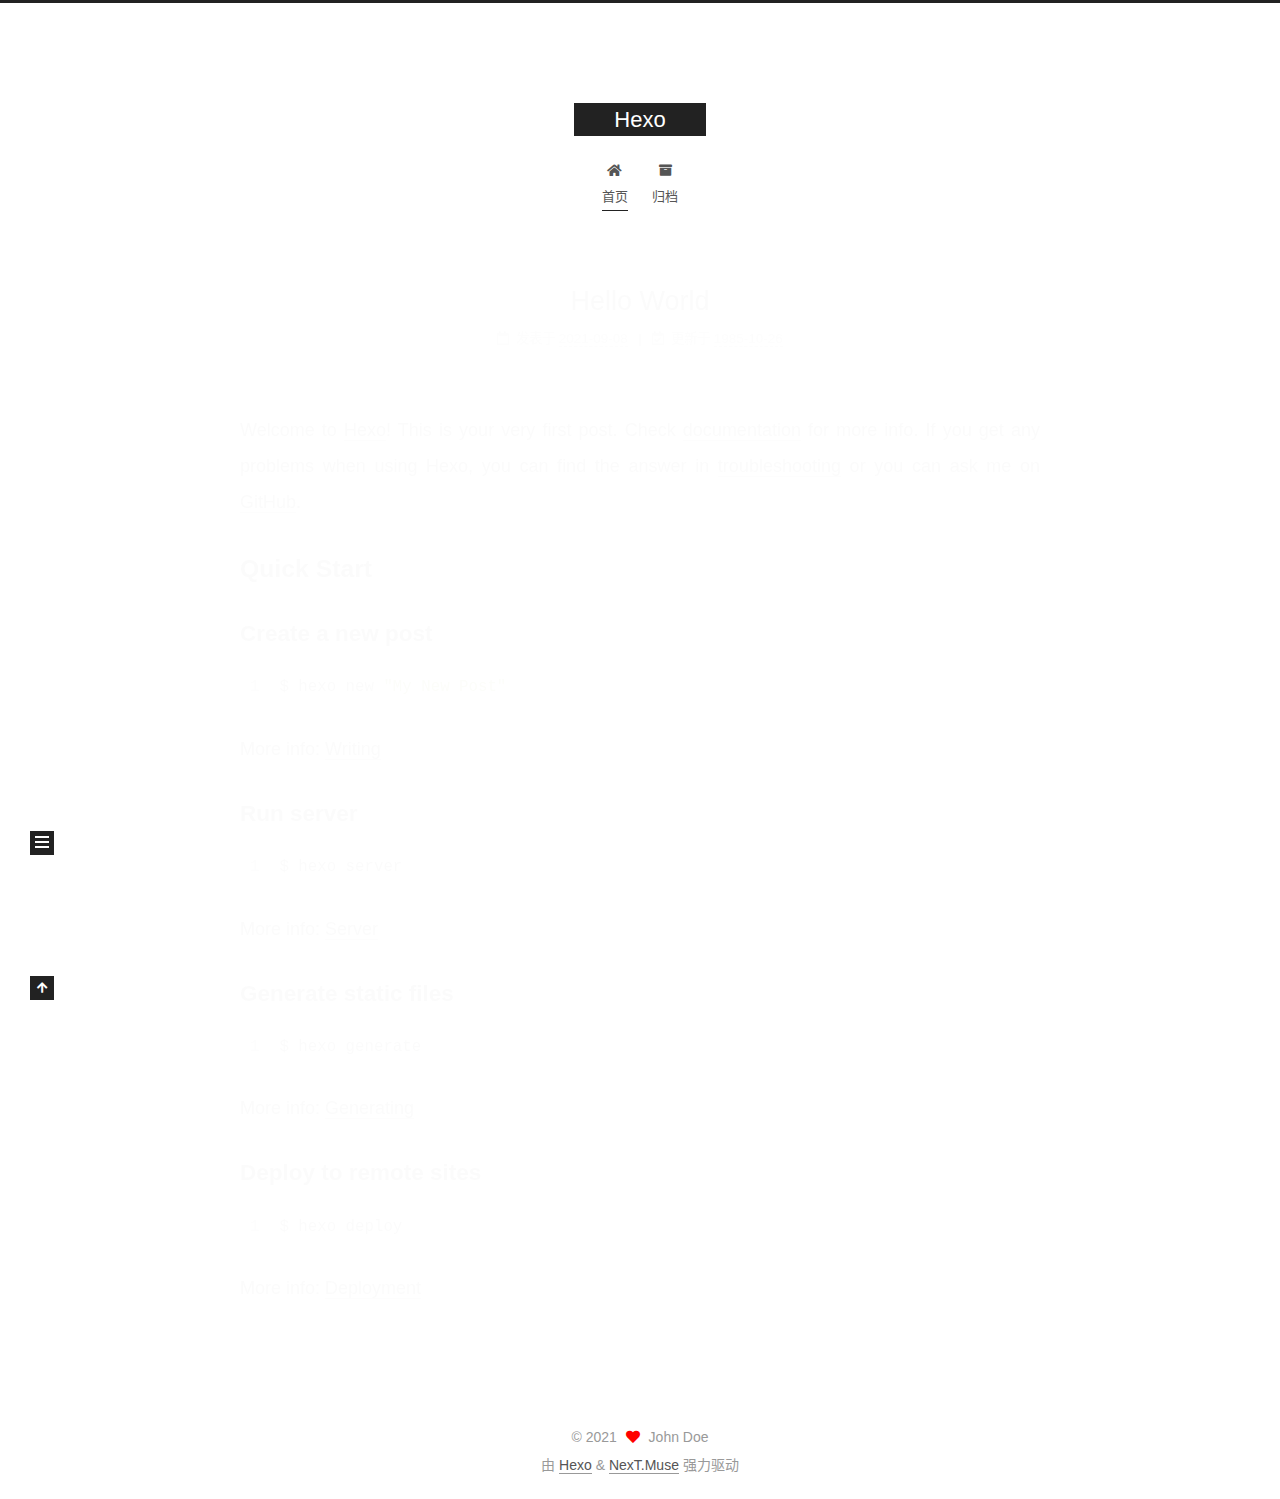
<file: index.html>
<!DOCTYPE html>
<html lang="zh-CN">
<head>
  <meta charset="UTF-8">
<meta name="viewport" content="width=device-width, initial-scale=1, maximum-scale=2">
<meta name="theme-color" content="#222">
<meta name="generator" content="Hexo 5.4.0">
  <link rel="apple-touch-icon" sizes="180x180" href="/images/apple-touch-icon-next.png">
  <link rel="icon" type="image/png" sizes="32x32" href="/images/favicon-32x32-next.png">
  <link rel="icon" type="image/png" sizes="16x16" href="/images/favicon-16x16-next.png">
  <link rel="mask-icon" href="/images/logo.svg" color="#222">

<link rel="stylesheet" href="/css/main.css">


<link rel="stylesheet" href="/lib/font-awesome/css/all.min.css">

<script id="hexo-configurations">
    var NexT = window.NexT || {};
    var CONFIG = {"hostname":"betterluo.github.io","root":"/","scheme":"Muse","version":"7.8.0","exturl":false,"sidebar":{"position":"left","display":"post","padding":18,"offset":12,"onmobile":false},"copycode":{"enable":false,"show_result":false,"style":null},"back2top":{"enable":true,"sidebar":false,"scrollpercent":false},"bookmark":{"enable":false,"color":"#222","save":"auto"},"fancybox":false,"mediumzoom":false,"lazyload":false,"pangu":false,"comments":{"style":"tabs","active":null,"storage":true,"lazyload":false,"nav":null},"algolia":{"hits":{"per_page":10},"labels":{"input_placeholder":"Search for Posts","hits_empty":"We didn't find any results for the search: ${query}","hits_stats":"${hits} results found in ${time} ms"}},"localsearch":{"enable":false,"trigger":"auto","top_n_per_article":1,"unescape":false,"preload":false},"motion":{"enable":true,"async":false,"transition":{"post_block":"fadeIn","post_header":"slideDownIn","post_body":"slideDownIn","coll_header":"slideLeftIn","sidebar":"slideUpIn"}}};
  </script>

  <meta property="og:type" content="website">
<meta property="og:title" content="Hexo">
<meta property="og:url" content="https://betterluo.github.io/index.html">
<meta property="og:site_name" content="Hexo">
<meta property="og:locale" content="zh_CN">
<meta property="article:author" content="John Doe">
<meta name="twitter:card" content="summary">

<link rel="canonical" href="https://betterluo.github.io/">


<script id="page-configurations">
  // https://hexo.io/docs/variables.html
  CONFIG.page = {
    sidebar: "",
    isHome : true,
    isPost : false,
    lang   : 'zh-CN'
  };
</script>

  <title>Hexo</title>
  






  <noscript>
  <style>
  .use-motion .brand,
  .use-motion .menu-item,
  .sidebar-inner,
  .use-motion .post-block,
  .use-motion .pagination,
  .use-motion .comments,
  .use-motion .post-header,
  .use-motion .post-body,
  .use-motion .collection-header { opacity: initial; }

  .use-motion .site-title,
  .use-motion .site-subtitle {
    opacity: initial;
    top: initial;
  }

  .use-motion .logo-line-before i { left: initial; }
  .use-motion .logo-line-after i { right: initial; }
  </style>
</noscript>

</head>

<body itemscope itemtype="http://schema.org/WebPage">
  <div class="container use-motion">
    <div class="headband"></div>

    <header class="header" itemscope itemtype="http://schema.org/WPHeader">
      <div class="header-inner"><div class="site-brand-container">
  <div class="site-nav-toggle">
    <div class="toggle" aria-label="切换导航栏">
      <span class="toggle-line toggle-line-first"></span>
      <span class="toggle-line toggle-line-middle"></span>
      <span class="toggle-line toggle-line-last"></span>
    </div>
  </div>

  <div class="site-meta">

    <a href="/" class="brand" rel="start">
      <span class="logo-line-before"><i></i></span>
      <h1 class="site-title">Hexo</h1>
      <span class="logo-line-after"><i></i></span>
    </a>
  </div>

  <div class="site-nav-right">
    <div class="toggle popup-trigger">
    </div>
  </div>
</div>




<nav class="site-nav">
  <ul id="menu" class="main-menu menu">
        <li class="menu-item menu-item-home">

    <a href="/" rel="section"><i class="fa fa-home fa-fw"></i>首页</a>

  </li>
        <li class="menu-item menu-item-archives">

    <a href="/archives/" rel="section"><i class="fa fa-archive fa-fw"></i>归档</a>

  </li>
  </ul>
</nav>




</div>
    </header>

    
  <div class="back-to-top">
    <i class="fa fa-arrow-up"></i>
    <span>0%</span>
  </div>


    <main class="main">
      <div class="main-inner">
        <div class="content-wrap">
          

          <div class="content index posts-expand">
            
      
  
  
  <article itemscope itemtype="http://schema.org/Article" class="post-block" lang="zh-CN">
    <link itemprop="mainEntityOfPage" href="https://betterluo.github.io/2021/09/08/hello-world/">

    <span hidden itemprop="author" itemscope itemtype="http://schema.org/Person">
      <meta itemprop="image" content="/images/avatar.gif">
      <meta itemprop="name" content="John Doe">
      <meta itemprop="description" content="">
    </span>

    <span hidden itemprop="publisher" itemscope itemtype="http://schema.org/Organization">
      <meta itemprop="name" content="Hexo">
    </span>
      <header class="post-header">
        <h2 class="post-title" itemprop="name headline">
          
            <a href="/2021/09/08/hello-world/" class="post-title-link" itemprop="url">Hello World</a>
        </h2>

        <div class="post-meta">
            <span class="post-meta-item">
              <span class="post-meta-item-icon">
                <i class="far fa-calendar"></i>
              </span>
              <span class="post-meta-item-text">发表于</span>

              <time title="创建时间：2021-09-08 19:19:06" itemprop="dateCreated datePublished" datetime="2021-09-08T19:19:06+08:00">2021-09-08</time>
            </span>
              <span class="post-meta-item">
                <span class="post-meta-item-icon">
                  <i class="far fa-calendar-check"></i>
                </span>
                <span class="post-meta-item-text">更新于</span>
                <time title="修改时间：1985-10-26 16:15:00" itemprop="dateModified" datetime="1985-10-26T16:15:00+08:00">1985-10-26</time>
              </span>

          

        </div>
      </header>

    
    
    
    <div class="post-body" itemprop="articleBody">

      
          <p>Welcome to <a target="_blank" rel="noopener" href="https://hexo.io/">Hexo</a>! This is your very first post. Check <a target="_blank" rel="noopener" href="https://hexo.io/docs/">documentation</a> for more info. If you get any problems when using Hexo, you can find the answer in <a target="_blank" rel="noopener" href="https://hexo.io/docs/troubleshooting.html">troubleshooting</a> or you can ask me on <a target="_blank" rel="noopener" href="https://github.com/hexojs/hexo/issues">GitHub</a>.</p>
<h2 id="Quick-Start"><a href="#Quick-Start" class="headerlink" title="Quick Start"></a>Quick Start</h2><h3 id="Create-a-new-post"><a href="#Create-a-new-post" class="headerlink" title="Create a new post"></a>Create a new post</h3><figure class="highlight bash"><table><tr><td class="gutter"><pre><span class="line">1</span><br></pre></td><td class="code"><pre><span class="line">$ hexo new <span class="string">&quot;My New Post&quot;</span></span><br></pre></td></tr></table></figure>

<p>More info: <a target="_blank" rel="noopener" href="https://hexo.io/docs/writing.html">Writing</a></p>
<h3 id="Run-server"><a href="#Run-server" class="headerlink" title="Run server"></a>Run server</h3><figure class="highlight bash"><table><tr><td class="gutter"><pre><span class="line">1</span><br></pre></td><td class="code"><pre><span class="line">$ hexo server</span><br></pre></td></tr></table></figure>

<p>More info: <a target="_blank" rel="noopener" href="https://hexo.io/docs/server.html">Server</a></p>
<h3 id="Generate-static-files"><a href="#Generate-static-files" class="headerlink" title="Generate static files"></a>Generate static files</h3><figure class="highlight bash"><table><tr><td class="gutter"><pre><span class="line">1</span><br></pre></td><td class="code"><pre><span class="line">$ hexo generate</span><br></pre></td></tr></table></figure>

<p>More info: <a target="_blank" rel="noopener" href="https://hexo.io/docs/generating.html">Generating</a></p>
<h3 id="Deploy-to-remote-sites"><a href="#Deploy-to-remote-sites" class="headerlink" title="Deploy to remote sites"></a>Deploy to remote sites</h3><figure class="highlight bash"><table><tr><td class="gutter"><pre><span class="line">1</span><br></pre></td><td class="code"><pre><span class="line">$ hexo deploy</span><br></pre></td></tr></table></figure>

<p>More info: <a target="_blank" rel="noopener" href="https://hexo.io/docs/one-command-deployment.html">Deployment</a></p>

      
    </div>

    
    
    
      <footer class="post-footer">
        <div class="post-eof"></div>
      </footer>
  </article>
  
  
  


  



          </div>
          

<script>
  window.addEventListener('tabs:register', () => {
    let { activeClass } = CONFIG.comments;
    if (CONFIG.comments.storage) {
      activeClass = localStorage.getItem('comments_active') || activeClass;
    }
    if (activeClass) {
      let activeTab = document.querySelector(`a[href="#comment-${activeClass}"]`);
      if (activeTab) {
        activeTab.click();
      }
    }
  });
  if (CONFIG.comments.storage) {
    window.addEventListener('tabs:click', event => {
      if (!event.target.matches('.tabs-comment .tab-content .tab-pane')) return;
      let commentClass = event.target.classList[1];
      localStorage.setItem('comments_active', commentClass);
    });
  }
</script>

        </div>
          
  
  <div class="toggle sidebar-toggle">
    <span class="toggle-line toggle-line-first"></span>
    <span class="toggle-line toggle-line-middle"></span>
    <span class="toggle-line toggle-line-last"></span>
  </div>

  <aside class="sidebar">
    <div class="sidebar-inner">

      <ul class="sidebar-nav motion-element">
        <li class="sidebar-nav-toc">
          文章目录
        </li>
        <li class="sidebar-nav-overview">
          站点概览
        </li>
      </ul>

      <!--noindex-->
      <div class="post-toc-wrap sidebar-panel">
      </div>
      <!--/noindex-->

      <div class="site-overview-wrap sidebar-panel">
        <div class="site-author motion-element" itemprop="author" itemscope itemtype="http://schema.org/Person">
  <p class="site-author-name" itemprop="name">John Doe</p>
  <div class="site-description" itemprop="description"></div>
</div>
<div class="site-state-wrap motion-element">
  <nav class="site-state">
      <div class="site-state-item site-state-posts">
          <a href="/archives/">
        
          <span class="site-state-item-count">1</span>
          <span class="site-state-item-name">日志</span>
        </a>
      </div>
  </nav>
</div>



      </div>

    </div>
  </aside>
  <div id="sidebar-dimmer"></div>


      </div>
    </main>

    <footer class="footer">
      <div class="footer-inner">
        

        

<div class="copyright">
  
  &copy; 
  <span itemprop="copyrightYear">2021</span>
  <span class="with-love">
    <i class="fa fa-heart"></i>
  </span>
  <span class="author" itemprop="copyrightHolder">John Doe</span>
</div>
  <div class="powered-by">由 <a href="https://hexo.io/" class="theme-link" rel="noopener" target="_blank">Hexo</a> & <a href="https://muse.theme-next.org/" class="theme-link" rel="noopener" target="_blank">NexT.Muse</a> 强力驱动
  </div>

        








      </div>
    </footer>
  </div>

  
  <script src="/lib/anime.min.js"></script>
  <script src="/lib/velocity/velocity.min.js"></script>
  <script src="/lib/velocity/velocity.ui.min.js"></script>

<script src="/js/utils.js"></script>

<script src="/js/motion.js"></script>


<script src="/js/schemes/muse.js"></script>


<script src="/js/next-boot.js"></script>




  















  

  

</body>
</html>
</file>
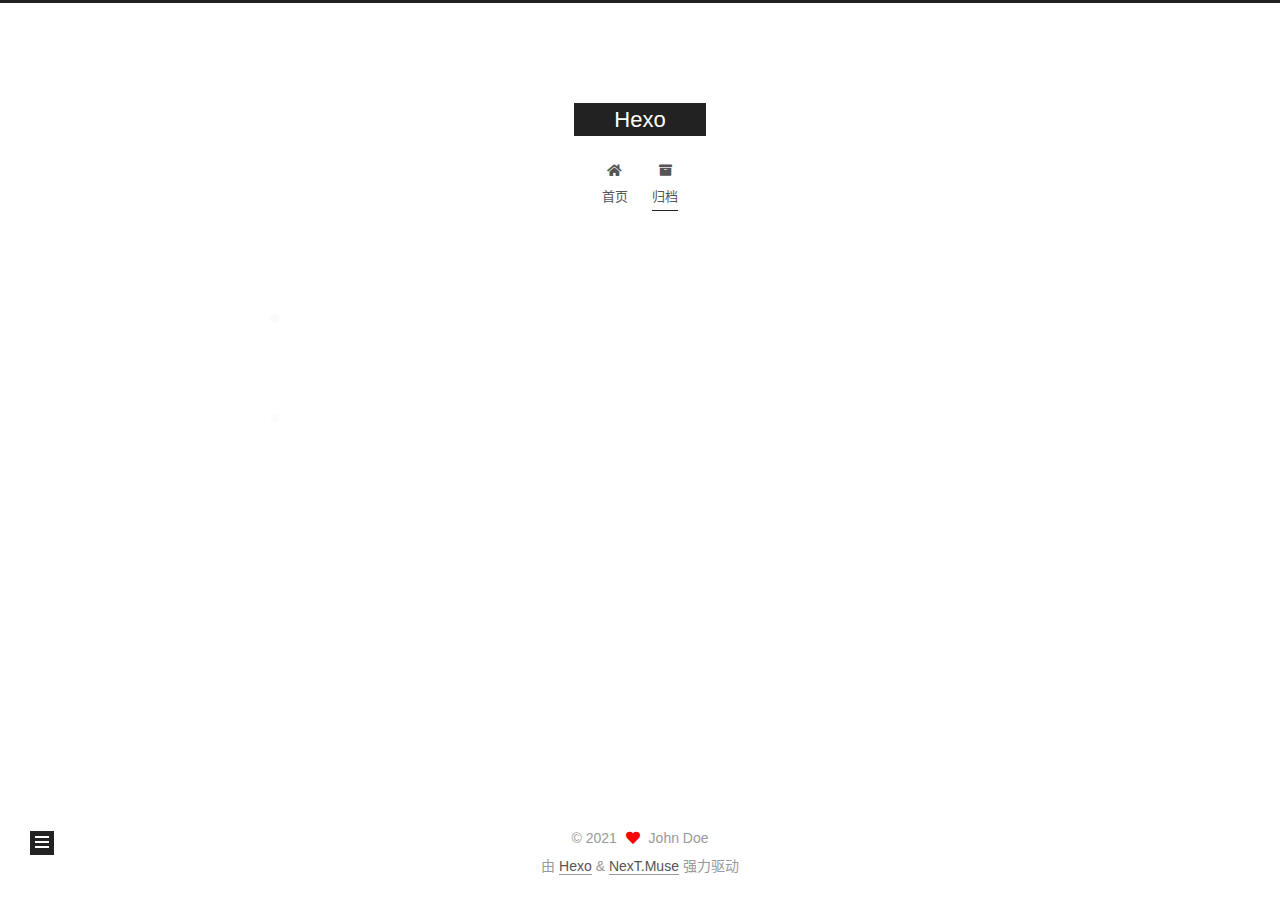
<file: archives/index.html>
<!DOCTYPE html>
<html lang="zh-CN">
<head>
  <meta charset="UTF-8">
<meta name="viewport" content="width=device-width, initial-scale=1, maximum-scale=2">
<meta name="theme-color" content="#222">
<meta name="generator" content="Hexo 5.4.0">
  <link rel="apple-touch-icon" sizes="180x180" href="/images/apple-touch-icon-next.png">
  <link rel="icon" type="image/png" sizes="32x32" href="/images/favicon-32x32-next.png">
  <link rel="icon" type="image/png" sizes="16x16" href="/images/favicon-16x16-next.png">
  <link rel="mask-icon" href="/images/logo.svg" color="#222">

<link rel="stylesheet" href="/css/main.css">


<link rel="stylesheet" href="/lib/font-awesome/css/all.min.css">

<script id="hexo-configurations">
    var NexT = window.NexT || {};
    var CONFIG = {"hostname":"betterluo.github.io","root":"/","scheme":"Muse","version":"7.8.0","exturl":false,"sidebar":{"position":"left","display":"post","padding":18,"offset":12,"onmobile":false},"copycode":{"enable":false,"show_result":false,"style":null},"back2top":{"enable":true,"sidebar":false,"scrollpercent":false},"bookmark":{"enable":false,"color":"#222","save":"auto"},"fancybox":false,"mediumzoom":false,"lazyload":false,"pangu":false,"comments":{"style":"tabs","active":null,"storage":true,"lazyload":false,"nav":null},"algolia":{"hits":{"per_page":10},"labels":{"input_placeholder":"Search for Posts","hits_empty":"We didn't find any results for the search: ${query}","hits_stats":"${hits} results found in ${time} ms"}},"localsearch":{"enable":false,"trigger":"auto","top_n_per_article":1,"unescape":false,"preload":false},"motion":{"enable":true,"async":false,"transition":{"post_block":"fadeIn","post_header":"slideDownIn","post_body":"slideDownIn","coll_header":"slideLeftIn","sidebar":"slideUpIn"}}};
  </script>

  <meta property="og:type" content="website">
<meta property="og:title" content="Hexo">
<meta property="og:url" content="https://betterluo.github.io/archives/index.html">
<meta property="og:site_name" content="Hexo">
<meta property="og:locale" content="zh_CN">
<meta property="article:author" content="John Doe">
<meta name="twitter:card" content="summary">

<link rel="canonical" href="https://betterluo.github.io/archives/">


<script id="page-configurations">
  // https://hexo.io/docs/variables.html
  CONFIG.page = {
    sidebar: "",
    isHome : false,
    isPost : false,
    lang   : 'zh-CN'
  };
</script>

  <title>归档 | Hexo</title>
  






  <noscript>
  <style>
  .use-motion .brand,
  .use-motion .menu-item,
  .sidebar-inner,
  .use-motion .post-block,
  .use-motion .pagination,
  .use-motion .comments,
  .use-motion .post-header,
  .use-motion .post-body,
  .use-motion .collection-header { opacity: initial; }

  .use-motion .site-title,
  .use-motion .site-subtitle {
    opacity: initial;
    top: initial;
  }

  .use-motion .logo-line-before i { left: initial; }
  .use-motion .logo-line-after i { right: initial; }
  </style>
</noscript>

</head>

<body itemscope itemtype="http://schema.org/WebPage">
  <div class="container use-motion">
    <div class="headband"></div>

    <header class="header" itemscope itemtype="http://schema.org/WPHeader">
      <div class="header-inner"><div class="site-brand-container">
  <div class="site-nav-toggle">
    <div class="toggle" aria-label="切换导航栏">
      <span class="toggle-line toggle-line-first"></span>
      <span class="toggle-line toggle-line-middle"></span>
      <span class="toggle-line toggle-line-last"></span>
    </div>
  </div>

  <div class="site-meta">

    <a href="/" class="brand" rel="start">
      <span class="logo-line-before"><i></i></span>
      <h1 class="site-title">Hexo</h1>
      <span class="logo-line-after"><i></i></span>
    </a>
  </div>

  <div class="site-nav-right">
    <div class="toggle popup-trigger">
    </div>
  </div>
</div>




<nav class="site-nav">
  <ul id="menu" class="main-menu menu">
        <li class="menu-item menu-item-home">

    <a href="/" rel="section"><i class="fa fa-home fa-fw"></i>首页</a>

  </li>
        <li class="menu-item menu-item-archives">

    <a href="/archives/" rel="section"><i class="fa fa-archive fa-fw"></i>归档</a>

  </li>
  </ul>
</nav>




</div>
    </header>

    
  <div class="back-to-top">
    <i class="fa fa-arrow-up"></i>
    <span>0%</span>
  </div>


    <main class="main">
      <div class="main-inner">
        <div class="content-wrap">
          

          <div class="content archive">
            

  
  
  
  <div class="post-block">
    <div class="posts-collapse">
      <div class="collection-title">
        <span class="collection-header">嗯..! 目前共计 1 篇日志。 继续努力。</span>
      </div>

      
    <div class="collection-year">
      <span class="collection-header">2021</span>
    </div>

  <article itemscope itemtype="http://schema.org/Article">
    <header class="post-header">

      <div class="post-meta">
        <time itemprop="dateCreated"
              datetime="2021-09-08T19:19:06+08:00"
              content="2021-09-08">
          09-08
        </time>
      </div>

      <div class="post-title">
          <a class="post-title-link" href="/2021/09/08/hello-world/" itemprop="url">
            <span itemprop="name">Hello World</span>
          </a>
      </div>

    </header>
  </article>


    </div>
  </div>
  
  
  

  



          </div>
          

<script>
  window.addEventListener('tabs:register', () => {
    let { activeClass } = CONFIG.comments;
    if (CONFIG.comments.storage) {
      activeClass = localStorage.getItem('comments_active') || activeClass;
    }
    if (activeClass) {
      let activeTab = document.querySelector(`a[href="#comment-${activeClass}"]`);
      if (activeTab) {
        activeTab.click();
      }
    }
  });
  if (CONFIG.comments.storage) {
    window.addEventListener('tabs:click', event => {
      if (!event.target.matches('.tabs-comment .tab-content .tab-pane')) return;
      let commentClass = event.target.classList[1];
      localStorage.setItem('comments_active', commentClass);
    });
  }
</script>

        </div>
          
  
  <div class="toggle sidebar-toggle">
    <span class="toggle-line toggle-line-first"></span>
    <span class="toggle-line toggle-line-middle"></span>
    <span class="toggle-line toggle-line-last"></span>
  </div>

  <aside class="sidebar">
    <div class="sidebar-inner">

      <ul class="sidebar-nav motion-element">
        <li class="sidebar-nav-toc">
          文章目录
        </li>
        <li class="sidebar-nav-overview">
          站点概览
        </li>
      </ul>

      <!--noindex-->
      <div class="post-toc-wrap sidebar-panel">
      </div>
      <!--/noindex-->

      <div class="site-overview-wrap sidebar-panel">
        <div class="site-author motion-element" itemprop="author" itemscope itemtype="http://schema.org/Person">
  <p class="site-author-name" itemprop="name">John Doe</p>
  <div class="site-description" itemprop="description"></div>
</div>
<div class="site-state-wrap motion-element">
  <nav class="site-state">
      <div class="site-state-item site-state-posts">
          <a href="/archives/">
        
          <span class="site-state-item-count">1</span>
          <span class="site-state-item-name">日志</span>
        </a>
      </div>
  </nav>
</div>



      </div>

    </div>
  </aside>
  <div id="sidebar-dimmer"></div>


      </div>
    </main>

    <footer class="footer">
      <div class="footer-inner">
        

        

<div class="copyright">
  
  &copy; 
  <span itemprop="copyrightYear">2021</span>
  <span class="with-love">
    <i class="fa fa-heart"></i>
  </span>
  <span class="author" itemprop="copyrightHolder">John Doe</span>
</div>
  <div class="powered-by">由 <a href="https://hexo.io/" class="theme-link" rel="noopener" target="_blank">Hexo</a> & <a href="https://muse.theme-next.org/" class="theme-link" rel="noopener" target="_blank">NexT.Muse</a> 强力驱动
  </div>

        








      </div>
    </footer>
  </div>

  
  <script src="/lib/anime.min.js"></script>
  <script src="/lib/velocity/velocity.min.js"></script>
  <script src="/lib/velocity/velocity.ui.min.js"></script>

<script src="/js/utils.js"></script>

<script src="/js/motion.js"></script>


<script src="/js/schemes/muse.js"></script>


<script src="/js/next-boot.js"></script>




  















  

  

</body>
</html>
</file>
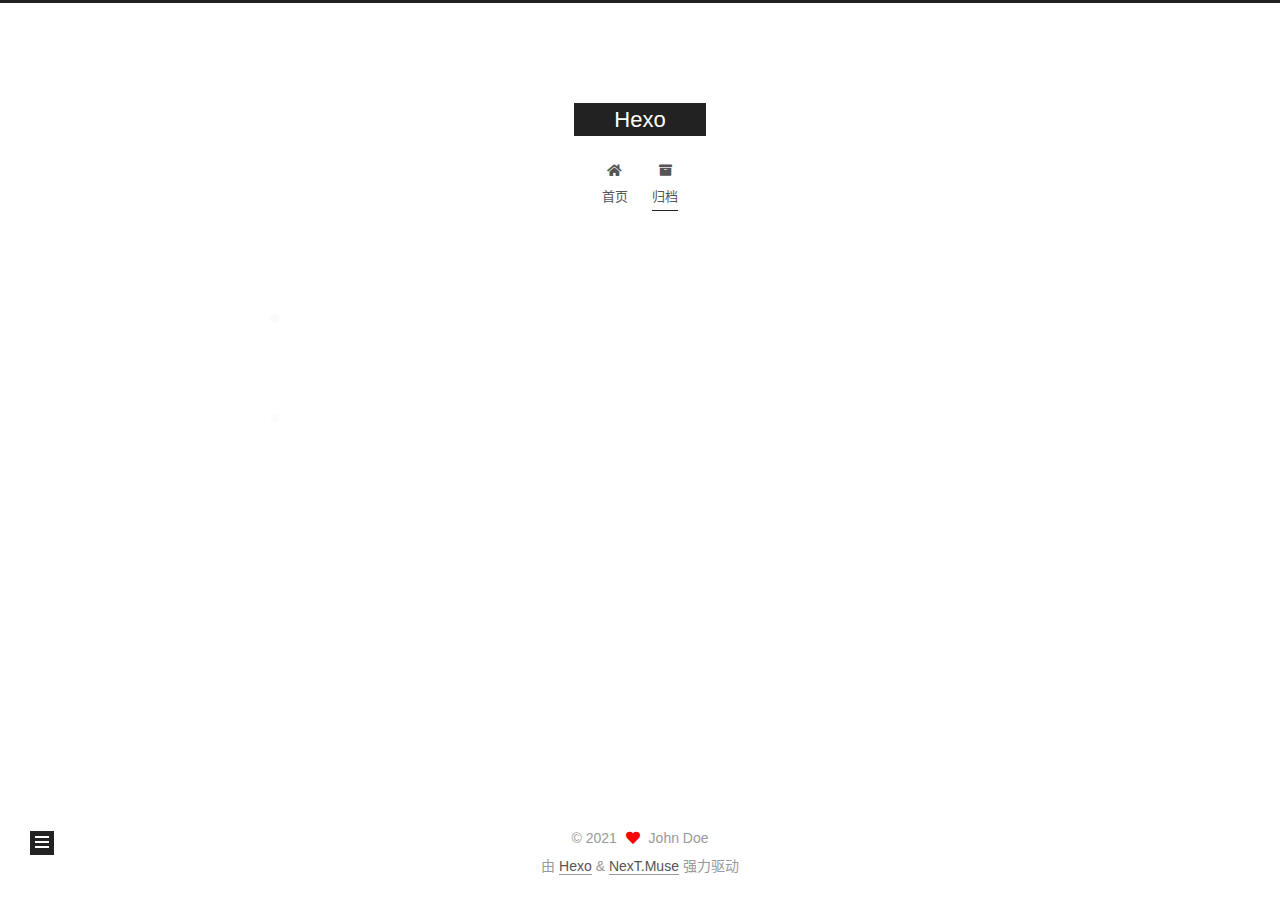
<file: archives/2021/index.html>
<!DOCTYPE html>
<html lang="zh-CN">
<head>
  <meta charset="UTF-8">
<meta name="viewport" content="width=device-width, initial-scale=1, maximum-scale=2">
<meta name="theme-color" content="#222">
<meta name="generator" content="Hexo 5.4.0">
  <link rel="apple-touch-icon" sizes="180x180" href="/images/apple-touch-icon-next.png">
  <link rel="icon" type="image/png" sizes="32x32" href="/images/favicon-32x32-next.png">
  <link rel="icon" type="image/png" sizes="16x16" href="/images/favicon-16x16-next.png">
  <link rel="mask-icon" href="/images/logo.svg" color="#222">

<link rel="stylesheet" href="/css/main.css">


<link rel="stylesheet" href="/lib/font-awesome/css/all.min.css">

<script id="hexo-configurations">
    var NexT = window.NexT || {};
    var CONFIG = {"hostname":"betterluo.github.io","root":"/","scheme":"Muse","version":"7.8.0","exturl":false,"sidebar":{"position":"left","display":"post","padding":18,"offset":12,"onmobile":false},"copycode":{"enable":false,"show_result":false,"style":null},"back2top":{"enable":true,"sidebar":false,"scrollpercent":false},"bookmark":{"enable":false,"color":"#222","save":"auto"},"fancybox":false,"mediumzoom":false,"lazyload":false,"pangu":false,"comments":{"style":"tabs","active":null,"storage":true,"lazyload":false,"nav":null},"algolia":{"hits":{"per_page":10},"labels":{"input_placeholder":"Search for Posts","hits_empty":"We didn't find any results for the search: ${query}","hits_stats":"${hits} results found in ${time} ms"}},"localsearch":{"enable":false,"trigger":"auto","top_n_per_article":1,"unescape":false,"preload":false},"motion":{"enable":true,"async":false,"transition":{"post_block":"fadeIn","post_header":"slideDownIn","post_body":"slideDownIn","coll_header":"slideLeftIn","sidebar":"slideUpIn"}}};
  </script>

  <meta property="og:type" content="website">
<meta property="og:title" content="Hexo">
<meta property="og:url" content="https://betterluo.github.io/archives/2021/index.html">
<meta property="og:site_name" content="Hexo">
<meta property="og:locale" content="zh_CN">
<meta property="article:author" content="John Doe">
<meta name="twitter:card" content="summary">

<link rel="canonical" href="https://betterluo.github.io/archives/2021/">


<script id="page-configurations">
  // https://hexo.io/docs/variables.html
  CONFIG.page = {
    sidebar: "",
    isHome : false,
    isPost : false,
    lang   : 'zh-CN'
  };
</script>

  <title>归档 | Hexo</title>
  






  <noscript>
  <style>
  .use-motion .brand,
  .use-motion .menu-item,
  .sidebar-inner,
  .use-motion .post-block,
  .use-motion .pagination,
  .use-motion .comments,
  .use-motion .post-header,
  .use-motion .post-body,
  .use-motion .collection-header { opacity: initial; }

  .use-motion .site-title,
  .use-motion .site-subtitle {
    opacity: initial;
    top: initial;
  }

  .use-motion .logo-line-before i { left: initial; }
  .use-motion .logo-line-after i { right: initial; }
  </style>
</noscript>

</head>

<body itemscope itemtype="http://schema.org/WebPage">
  <div class="container use-motion">
    <div class="headband"></div>

    <header class="header" itemscope itemtype="http://schema.org/WPHeader">
      <div class="header-inner"><div class="site-brand-container">
  <div class="site-nav-toggle">
    <div class="toggle" aria-label="切换导航栏">
      <span class="toggle-line toggle-line-first"></span>
      <span class="toggle-line toggle-line-middle"></span>
      <span class="toggle-line toggle-line-last"></span>
    </div>
  </div>

  <div class="site-meta">

    <a href="/" class="brand" rel="start">
      <span class="logo-line-before"><i></i></span>
      <h1 class="site-title">Hexo</h1>
      <span class="logo-line-after"><i></i></span>
    </a>
  </div>

  <div class="site-nav-right">
    <div class="toggle popup-trigger">
    </div>
  </div>
</div>




<nav class="site-nav">
  <ul id="menu" class="main-menu menu">
        <li class="menu-item menu-item-home">

    <a href="/" rel="section"><i class="fa fa-home fa-fw"></i>首页</a>

  </li>
        <li class="menu-item menu-item-archives">

    <a href="/archives/" rel="section"><i class="fa fa-archive fa-fw"></i>归档</a>

  </li>
  </ul>
</nav>




</div>
    </header>

    
  <div class="back-to-top">
    <i class="fa fa-arrow-up"></i>
    <span>0%</span>
  </div>


    <main class="main">
      <div class="main-inner">
        <div class="content-wrap">
          

          <div class="content archive">
            

  
  
  
  <div class="post-block">
    <div class="posts-collapse">
      <div class="collection-title">
        <span class="collection-header">嗯..! 目前共计 1 篇日志。 继续努力。</span>
      </div>

      
    <div class="collection-year">
      <span class="collection-header">2021</span>
    </div>

  <article itemscope itemtype="http://schema.org/Article">
    <header class="post-header">

      <div class="post-meta">
        <time itemprop="dateCreated"
              datetime="2021-09-08T19:19:06+08:00"
              content="2021-09-08">
          09-08
        </time>
      </div>

      <div class="post-title">
          <a class="post-title-link" href="/2021/09/08/hello-world/" itemprop="url">
            <span itemprop="name">Hello World</span>
          </a>
      </div>

    </header>
  </article>


    </div>
  </div>
  
  
  

  



          </div>
          

<script>
  window.addEventListener('tabs:register', () => {
    let { activeClass } = CONFIG.comments;
    if (CONFIG.comments.storage) {
      activeClass = localStorage.getItem('comments_active') || activeClass;
    }
    if (activeClass) {
      let activeTab = document.querySelector(`a[href="#comment-${activeClass}"]`);
      if (activeTab) {
        activeTab.click();
      }
    }
  });
  if (CONFIG.comments.storage) {
    window.addEventListener('tabs:click', event => {
      if (!event.target.matches('.tabs-comment .tab-content .tab-pane')) return;
      let commentClass = event.target.classList[1];
      localStorage.setItem('comments_active', commentClass);
    });
  }
</script>

        </div>
          
  
  <div class="toggle sidebar-toggle">
    <span class="toggle-line toggle-line-first"></span>
    <span class="toggle-line toggle-line-middle"></span>
    <span class="toggle-line toggle-line-last"></span>
  </div>

  <aside class="sidebar">
    <div class="sidebar-inner">

      <ul class="sidebar-nav motion-element">
        <li class="sidebar-nav-toc">
          文章目录
        </li>
        <li class="sidebar-nav-overview">
          站点概览
        </li>
      </ul>

      <!--noindex-->
      <div class="post-toc-wrap sidebar-panel">
      </div>
      <!--/noindex-->

      <div class="site-overview-wrap sidebar-panel">
        <div class="site-author motion-element" itemprop="author" itemscope itemtype="http://schema.org/Person">
  <p class="site-author-name" itemprop="name">John Doe</p>
  <div class="site-description" itemprop="description"></div>
</div>
<div class="site-state-wrap motion-element">
  <nav class="site-state">
      <div class="site-state-item site-state-posts">
          <a href="/archives/">
        
          <span class="site-state-item-count">1</span>
          <span class="site-state-item-name">日志</span>
        </a>
      </div>
  </nav>
</div>



      </div>

    </div>
  </aside>
  <div id="sidebar-dimmer"></div>


      </div>
    </main>

    <footer class="footer">
      <div class="footer-inner">
        

        

<div class="copyright">
  
  &copy; 
  <span itemprop="copyrightYear">2021</span>
  <span class="with-love">
    <i class="fa fa-heart"></i>
  </span>
  <span class="author" itemprop="copyrightHolder">John Doe</span>
</div>
  <div class="powered-by">由 <a href="https://hexo.io/" class="theme-link" rel="noopener" target="_blank">Hexo</a> & <a href="https://muse.theme-next.org/" class="theme-link" rel="noopener" target="_blank">NexT.Muse</a> 强力驱动
  </div>

        








      </div>
    </footer>
  </div>

  
  <script src="/lib/anime.min.js"></script>
  <script src="/lib/velocity/velocity.min.js"></script>
  <script src="/lib/velocity/velocity.ui.min.js"></script>

<script src="/js/utils.js"></script>

<script src="/js/motion.js"></script>


<script src="/js/schemes/muse.js"></script>


<script src="/js/next-boot.js"></script>




  















  

  

</body>
</html>
</file>
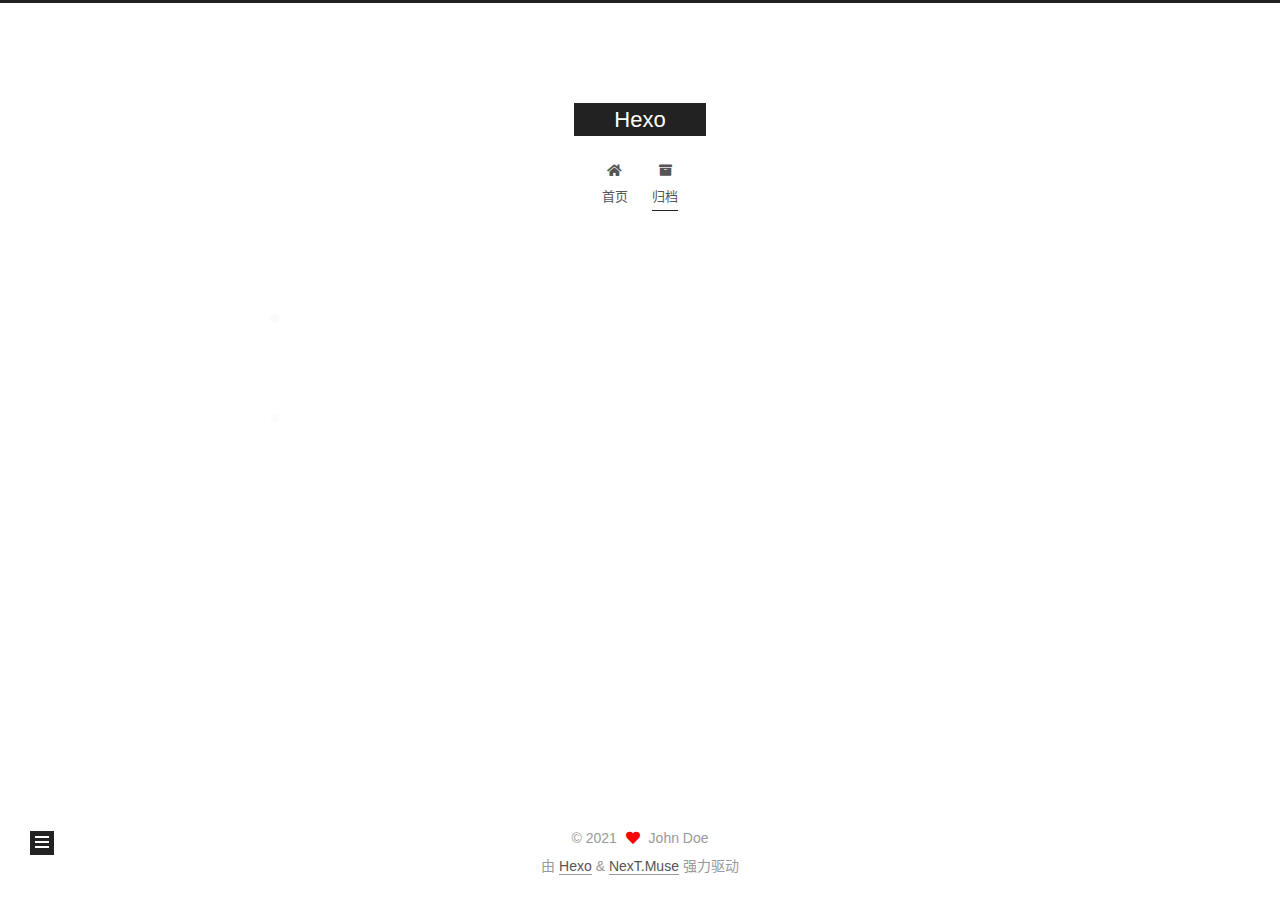
<file: archives/2021/09/index.html>
<!DOCTYPE html>
<html lang="zh-CN">
<head>
  <meta charset="UTF-8">
<meta name="viewport" content="width=device-width, initial-scale=1, maximum-scale=2">
<meta name="theme-color" content="#222">
<meta name="generator" content="Hexo 5.4.0">
  <link rel="apple-touch-icon" sizes="180x180" href="/images/apple-touch-icon-next.png">
  <link rel="icon" type="image/png" sizes="32x32" href="/images/favicon-32x32-next.png">
  <link rel="icon" type="image/png" sizes="16x16" href="/images/favicon-16x16-next.png">
  <link rel="mask-icon" href="/images/logo.svg" color="#222">

<link rel="stylesheet" href="/css/main.css">


<link rel="stylesheet" href="/lib/font-awesome/css/all.min.css">

<script id="hexo-configurations">
    var NexT = window.NexT || {};
    var CONFIG = {"hostname":"betterluo.github.io","root":"/","scheme":"Muse","version":"7.8.0","exturl":false,"sidebar":{"position":"left","display":"post","padding":18,"offset":12,"onmobile":false},"copycode":{"enable":false,"show_result":false,"style":null},"back2top":{"enable":true,"sidebar":false,"scrollpercent":false},"bookmark":{"enable":false,"color":"#222","save":"auto"},"fancybox":false,"mediumzoom":false,"lazyload":false,"pangu":false,"comments":{"style":"tabs","active":null,"storage":true,"lazyload":false,"nav":null},"algolia":{"hits":{"per_page":10},"labels":{"input_placeholder":"Search for Posts","hits_empty":"We didn't find any results for the search: ${query}","hits_stats":"${hits} results found in ${time} ms"}},"localsearch":{"enable":false,"trigger":"auto","top_n_per_article":1,"unescape":false,"preload":false},"motion":{"enable":true,"async":false,"transition":{"post_block":"fadeIn","post_header":"slideDownIn","post_body":"slideDownIn","coll_header":"slideLeftIn","sidebar":"slideUpIn"}}};
  </script>

  <meta property="og:type" content="website">
<meta property="og:title" content="Hexo">
<meta property="og:url" content="https://betterluo.github.io/archives/2021/09/index.html">
<meta property="og:site_name" content="Hexo">
<meta property="og:locale" content="zh_CN">
<meta property="article:author" content="John Doe">
<meta name="twitter:card" content="summary">

<link rel="canonical" href="https://betterluo.github.io/archives/2021/09/">


<script id="page-configurations">
  // https://hexo.io/docs/variables.html
  CONFIG.page = {
    sidebar: "",
    isHome : false,
    isPost : false,
    lang   : 'zh-CN'
  };
</script>

  <title>归档 | Hexo</title>
  






  <noscript>
  <style>
  .use-motion .brand,
  .use-motion .menu-item,
  .sidebar-inner,
  .use-motion .post-block,
  .use-motion .pagination,
  .use-motion .comments,
  .use-motion .post-header,
  .use-motion .post-body,
  .use-motion .collection-header { opacity: initial; }

  .use-motion .site-title,
  .use-motion .site-subtitle {
    opacity: initial;
    top: initial;
  }

  .use-motion .logo-line-before i { left: initial; }
  .use-motion .logo-line-after i { right: initial; }
  </style>
</noscript>

</head>

<body itemscope itemtype="http://schema.org/WebPage">
  <div class="container use-motion">
    <div class="headband"></div>

    <header class="header" itemscope itemtype="http://schema.org/WPHeader">
      <div class="header-inner"><div class="site-brand-container">
  <div class="site-nav-toggle">
    <div class="toggle" aria-label="切换导航栏">
      <span class="toggle-line toggle-line-first"></span>
      <span class="toggle-line toggle-line-middle"></span>
      <span class="toggle-line toggle-line-last"></span>
    </div>
  </div>

  <div class="site-meta">

    <a href="/" class="brand" rel="start">
      <span class="logo-line-before"><i></i></span>
      <h1 class="site-title">Hexo</h1>
      <span class="logo-line-after"><i></i></span>
    </a>
  </div>

  <div class="site-nav-right">
    <div class="toggle popup-trigger">
    </div>
  </div>
</div>




<nav class="site-nav">
  <ul id="menu" class="main-menu menu">
        <li class="menu-item menu-item-home">

    <a href="/" rel="section"><i class="fa fa-home fa-fw"></i>首页</a>

  </li>
        <li class="menu-item menu-item-archives">

    <a href="/archives/" rel="section"><i class="fa fa-archive fa-fw"></i>归档</a>

  </li>
  </ul>
</nav>




</div>
    </header>

    
  <div class="back-to-top">
    <i class="fa fa-arrow-up"></i>
    <span>0%</span>
  </div>


    <main class="main">
      <div class="main-inner">
        <div class="content-wrap">
          

          <div class="content archive">
            

  
  
  
  <div class="post-block">
    <div class="posts-collapse">
      <div class="collection-title">
        <span class="collection-header">嗯..! 目前共计 1 篇日志。 继续努力。</span>
      </div>

      
    <div class="collection-year">
      <span class="collection-header">2021</span>
    </div>

  <article itemscope itemtype="http://schema.org/Article">
    <header class="post-header">

      <div class="post-meta">
        <time itemprop="dateCreated"
              datetime="2021-09-08T19:19:06+08:00"
              content="2021-09-08">
          09-08
        </time>
      </div>

      <div class="post-title">
          <a class="post-title-link" href="/2021/09/08/hello-world/" itemprop="url">
            <span itemprop="name">Hello World</span>
          </a>
      </div>

    </header>
  </article>


    </div>
  </div>
  
  
  

  



          </div>
          

<script>
  window.addEventListener('tabs:register', () => {
    let { activeClass } = CONFIG.comments;
    if (CONFIG.comments.storage) {
      activeClass = localStorage.getItem('comments_active') || activeClass;
    }
    if (activeClass) {
      let activeTab = document.querySelector(`a[href="#comment-${activeClass}"]`);
      if (activeTab) {
        activeTab.click();
      }
    }
  });
  if (CONFIG.comments.storage) {
    window.addEventListener('tabs:click', event => {
      if (!event.target.matches('.tabs-comment .tab-content .tab-pane')) return;
      let commentClass = event.target.classList[1];
      localStorage.setItem('comments_active', commentClass);
    });
  }
</script>

        </div>
          
  
  <div class="toggle sidebar-toggle">
    <span class="toggle-line toggle-line-first"></span>
    <span class="toggle-line toggle-line-middle"></span>
    <span class="toggle-line toggle-line-last"></span>
  </div>

  <aside class="sidebar">
    <div class="sidebar-inner">

      <ul class="sidebar-nav motion-element">
        <li class="sidebar-nav-toc">
          文章目录
        </li>
        <li class="sidebar-nav-overview">
          站点概览
        </li>
      </ul>

      <!--noindex-->
      <div class="post-toc-wrap sidebar-panel">
      </div>
      <!--/noindex-->

      <div class="site-overview-wrap sidebar-panel">
        <div class="site-author motion-element" itemprop="author" itemscope itemtype="http://schema.org/Person">
  <p class="site-author-name" itemprop="name">John Doe</p>
  <div class="site-description" itemprop="description"></div>
</div>
<div class="site-state-wrap motion-element">
  <nav class="site-state">
      <div class="site-state-item site-state-posts">
          <a href="/archives/">
        
          <span class="site-state-item-count">1</span>
          <span class="site-state-item-name">日志</span>
        </a>
      </div>
  </nav>
</div>



      </div>

    </div>
  </aside>
  <div id="sidebar-dimmer"></div>


      </div>
    </main>

    <footer class="footer">
      <div class="footer-inner">
        

        

<div class="copyright">
  
  &copy; 
  <span itemprop="copyrightYear">2021</span>
  <span class="with-love">
    <i class="fa fa-heart"></i>
  </span>
  <span class="author" itemprop="copyrightHolder">John Doe</span>
</div>
  <div class="powered-by">由 <a href="https://hexo.io/" class="theme-link" rel="noopener" target="_blank">Hexo</a> & <a href="https://muse.theme-next.org/" class="theme-link" rel="noopener" target="_blank">NexT.Muse</a> 强力驱动
  </div>

        








      </div>
    </footer>
  </div>

  
  <script src="/lib/anime.min.js"></script>
  <script src="/lib/velocity/velocity.min.js"></script>
  <script src="/lib/velocity/velocity.ui.min.js"></script>

<script src="/js/utils.js"></script>

<script src="/js/motion.js"></script>


<script src="/js/schemes/muse.js"></script>


<script src="/js/next-boot.js"></script>




  















  

  

</body>
</html>
</file>
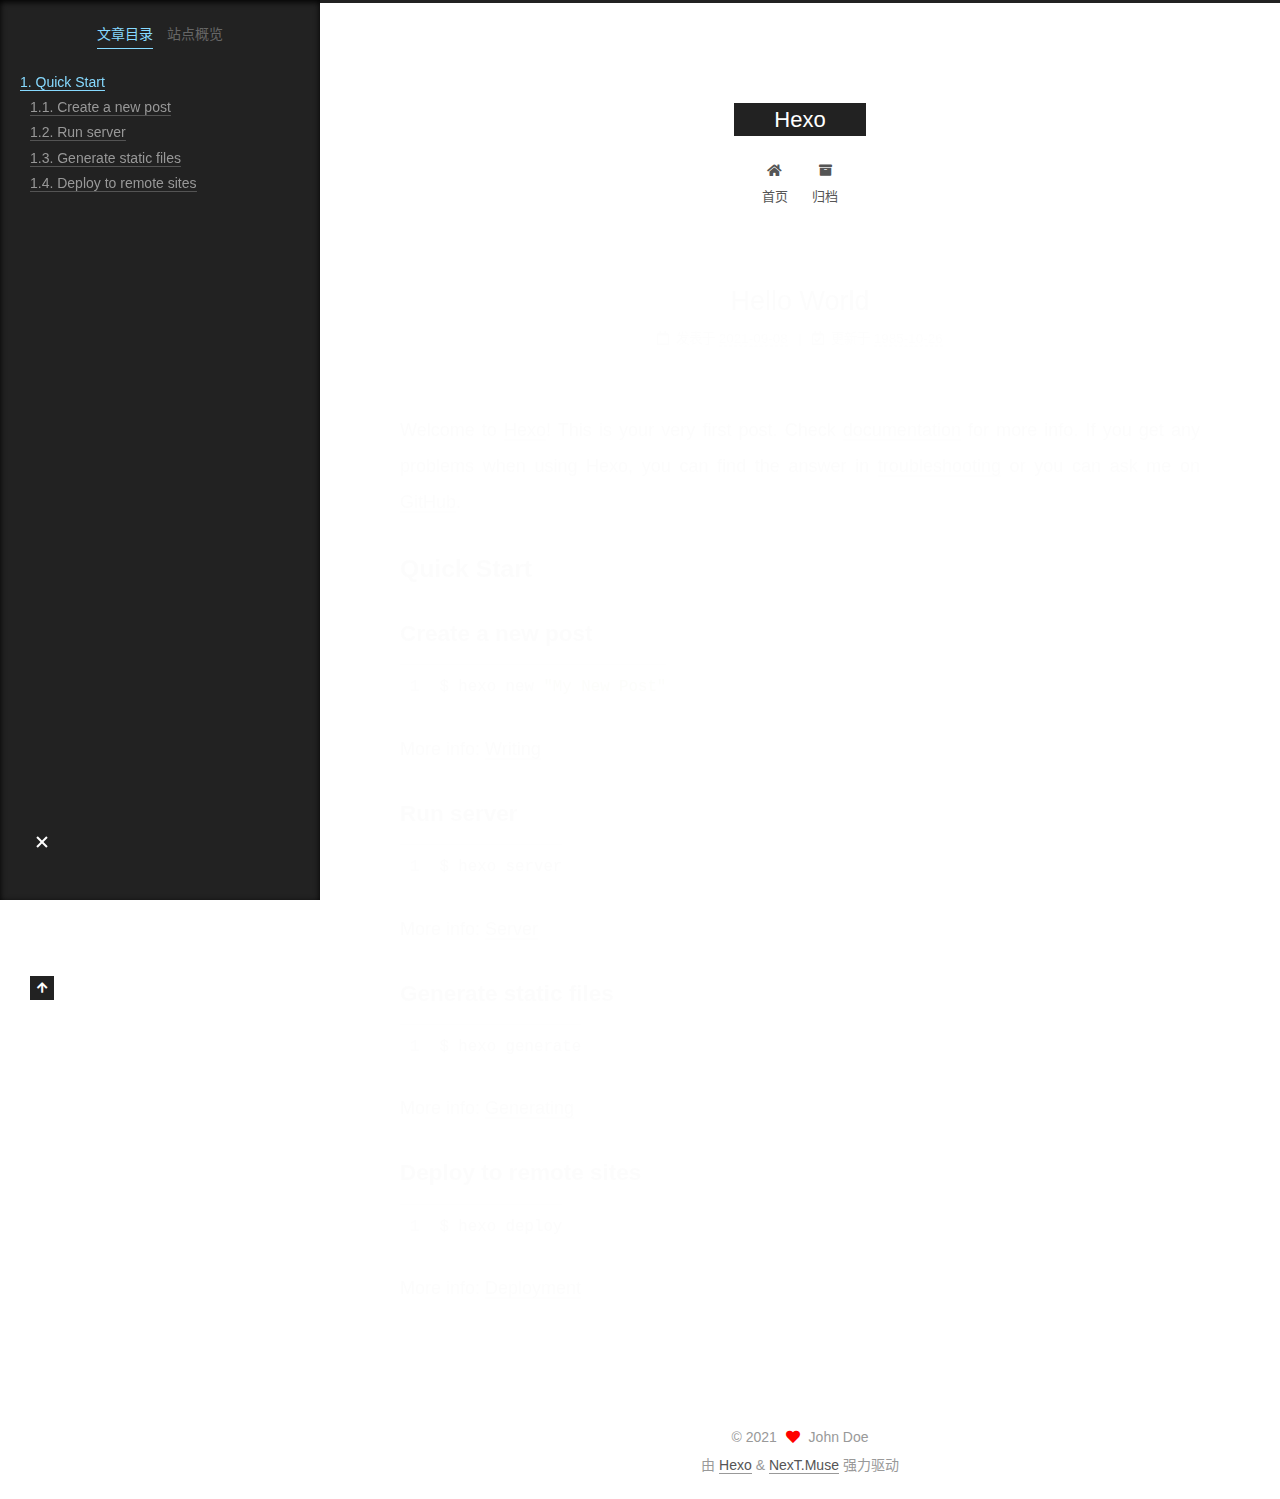
<file: 2021/09/08/hello-world/index.html>
<!DOCTYPE html>
<html lang="zh-CN">
<head>
  <meta charset="UTF-8">
<meta name="viewport" content="width=device-width, initial-scale=1, maximum-scale=2">
<meta name="theme-color" content="#222">
<meta name="generator" content="Hexo 5.4.0">
  <link rel="apple-touch-icon" sizes="180x180" href="/images/apple-touch-icon-next.png">
  <link rel="icon" type="image/png" sizes="32x32" href="/images/favicon-32x32-next.png">
  <link rel="icon" type="image/png" sizes="16x16" href="/images/favicon-16x16-next.png">
  <link rel="mask-icon" href="/images/logo.svg" color="#222">

<link rel="stylesheet" href="/css/main.css">


<link rel="stylesheet" href="/lib/font-awesome/css/all.min.css">

<script id="hexo-configurations">
    var NexT = window.NexT || {};
    var CONFIG = {"hostname":"betterluo.github.io","root":"/","scheme":"Muse","version":"7.8.0","exturl":false,"sidebar":{"position":"left","display":"post","padding":18,"offset":12,"onmobile":false},"copycode":{"enable":false,"show_result":false,"style":null},"back2top":{"enable":true,"sidebar":false,"scrollpercent":false},"bookmark":{"enable":false,"color":"#222","save":"auto"},"fancybox":false,"mediumzoom":false,"lazyload":false,"pangu":false,"comments":{"style":"tabs","active":null,"storage":true,"lazyload":false,"nav":null},"algolia":{"hits":{"per_page":10},"labels":{"input_placeholder":"Search for Posts","hits_empty":"We didn't find any results for the search: ${query}","hits_stats":"${hits} results found in ${time} ms"}},"localsearch":{"enable":false,"trigger":"auto","top_n_per_article":1,"unescape":false,"preload":false},"motion":{"enable":true,"async":false,"transition":{"post_block":"fadeIn","post_header":"slideDownIn","post_body":"slideDownIn","coll_header":"slideLeftIn","sidebar":"slideUpIn"}}};
  </script>

  <meta name="description" content="Welcome to Hexo! This is your very first post. Check documentation for more info. If you get any problems when using Hexo, you can find the answer in troubleshooting or you can ask me on GitHub. Quick">
<meta property="og:type" content="article">
<meta property="og:title" content="Hello World">
<meta property="og:url" content="https://betterluo.github.io/2021/09/08/hello-world/index.html">
<meta property="og:site_name" content="Hexo">
<meta property="og:description" content="Welcome to Hexo! This is your very first post. Check documentation for more info. If you get any problems when using Hexo, you can find the answer in troubleshooting or you can ask me on GitHub. Quick">
<meta property="og:locale" content="zh_CN">
<meta property="article:published_time" content="2021-09-08T11:19:06.000Z">
<meta property="article:modified_time" content="1985-10-26T08:15:00.000Z">
<meta property="article:author" content="John Doe">
<meta name="twitter:card" content="summary">

<link rel="canonical" href="https://betterluo.github.io/2021/09/08/hello-world/">


<script id="page-configurations">
  // https://hexo.io/docs/variables.html
  CONFIG.page = {
    sidebar: "",
    isHome : false,
    isPost : true,
    lang   : 'zh-CN'
  };
</script>

  <title>Hello World | Hexo</title>
  






  <noscript>
  <style>
  .use-motion .brand,
  .use-motion .menu-item,
  .sidebar-inner,
  .use-motion .post-block,
  .use-motion .pagination,
  .use-motion .comments,
  .use-motion .post-header,
  .use-motion .post-body,
  .use-motion .collection-header { opacity: initial; }

  .use-motion .site-title,
  .use-motion .site-subtitle {
    opacity: initial;
    top: initial;
  }

  .use-motion .logo-line-before i { left: initial; }
  .use-motion .logo-line-after i { right: initial; }
  </style>
</noscript>

</head>

<body itemscope itemtype="http://schema.org/WebPage">
  <div class="container use-motion">
    <div class="headband"></div>

    <header class="header" itemscope itemtype="http://schema.org/WPHeader">
      <div class="header-inner"><div class="site-brand-container">
  <div class="site-nav-toggle">
    <div class="toggle" aria-label="切换导航栏">
      <span class="toggle-line toggle-line-first"></span>
      <span class="toggle-line toggle-line-middle"></span>
      <span class="toggle-line toggle-line-last"></span>
    </div>
  </div>

  <div class="site-meta">

    <a href="/" class="brand" rel="start">
      <span class="logo-line-before"><i></i></span>
      <h1 class="site-title">Hexo</h1>
      <span class="logo-line-after"><i></i></span>
    </a>
  </div>

  <div class="site-nav-right">
    <div class="toggle popup-trigger">
    </div>
  </div>
</div>




<nav class="site-nav">
  <ul id="menu" class="main-menu menu">
        <li class="menu-item menu-item-home">

    <a href="/" rel="section"><i class="fa fa-home fa-fw"></i>首页</a>

  </li>
        <li class="menu-item menu-item-archives">

    <a href="/archives/" rel="section"><i class="fa fa-archive fa-fw"></i>归档</a>

  </li>
  </ul>
</nav>




</div>
    </header>

    
  <div class="back-to-top">
    <i class="fa fa-arrow-up"></i>
    <span>0%</span>
  </div>


    <main class="main">
      <div class="main-inner">
        <div class="content-wrap">
          

          <div class="content post posts-expand">
            

    
  
  
  <article itemscope itemtype="http://schema.org/Article" class="post-block" lang="zh-CN">
    <link itemprop="mainEntityOfPage" href="https://betterluo.github.io/2021/09/08/hello-world/">

    <span hidden itemprop="author" itemscope itemtype="http://schema.org/Person">
      <meta itemprop="image" content="/images/avatar.gif">
      <meta itemprop="name" content="John Doe">
      <meta itemprop="description" content="">
    </span>

    <span hidden itemprop="publisher" itemscope itemtype="http://schema.org/Organization">
      <meta itemprop="name" content="Hexo">
    </span>
      <header class="post-header">
        <h1 class="post-title" itemprop="name headline">
          Hello World
        </h1>

        <div class="post-meta">
            <span class="post-meta-item">
              <span class="post-meta-item-icon">
                <i class="far fa-calendar"></i>
              </span>
              <span class="post-meta-item-text">发表于</span>

              <time title="创建时间：2021-09-08 19:19:06" itemprop="dateCreated datePublished" datetime="2021-09-08T19:19:06+08:00">2021-09-08</time>
            </span>
              <span class="post-meta-item">
                <span class="post-meta-item-icon">
                  <i class="far fa-calendar-check"></i>
                </span>
                <span class="post-meta-item-text">更新于</span>
                <time title="修改时间：1985-10-26 16:15:00" itemprop="dateModified" datetime="1985-10-26T16:15:00+08:00">1985-10-26</time>
              </span>

          

        </div>
      </header>

    
    
    
    <div class="post-body" itemprop="articleBody">

      
        <p>Welcome to <a target="_blank" rel="noopener" href="https://hexo.io/">Hexo</a>! This is your very first post. Check <a target="_blank" rel="noopener" href="https://hexo.io/docs/">documentation</a> for more info. If you get any problems when using Hexo, you can find the answer in <a target="_blank" rel="noopener" href="https://hexo.io/docs/troubleshooting.html">troubleshooting</a> or you can ask me on <a target="_blank" rel="noopener" href="https://github.com/hexojs/hexo/issues">GitHub</a>.</p>
<h2 id="Quick-Start"><a href="#Quick-Start" class="headerlink" title="Quick Start"></a>Quick Start</h2><h3 id="Create-a-new-post"><a href="#Create-a-new-post" class="headerlink" title="Create a new post"></a>Create a new post</h3><figure class="highlight bash"><table><tr><td class="gutter"><pre><span class="line">1</span><br></pre></td><td class="code"><pre><span class="line">$ hexo new <span class="string">&quot;My New Post&quot;</span></span><br></pre></td></tr></table></figure>

<p>More info: <a target="_blank" rel="noopener" href="https://hexo.io/docs/writing.html">Writing</a></p>
<h3 id="Run-server"><a href="#Run-server" class="headerlink" title="Run server"></a>Run server</h3><figure class="highlight bash"><table><tr><td class="gutter"><pre><span class="line">1</span><br></pre></td><td class="code"><pre><span class="line">$ hexo server</span><br></pre></td></tr></table></figure>

<p>More info: <a target="_blank" rel="noopener" href="https://hexo.io/docs/server.html">Server</a></p>
<h3 id="Generate-static-files"><a href="#Generate-static-files" class="headerlink" title="Generate static files"></a>Generate static files</h3><figure class="highlight bash"><table><tr><td class="gutter"><pre><span class="line">1</span><br></pre></td><td class="code"><pre><span class="line">$ hexo generate</span><br></pre></td></tr></table></figure>

<p>More info: <a target="_blank" rel="noopener" href="https://hexo.io/docs/generating.html">Generating</a></p>
<h3 id="Deploy-to-remote-sites"><a href="#Deploy-to-remote-sites" class="headerlink" title="Deploy to remote sites"></a>Deploy to remote sites</h3><figure class="highlight bash"><table><tr><td class="gutter"><pre><span class="line">1</span><br></pre></td><td class="code"><pre><span class="line">$ hexo deploy</span><br></pre></td></tr></table></figure>

<p>More info: <a target="_blank" rel="noopener" href="https://hexo.io/docs/one-command-deployment.html">Deployment</a></p>

    </div>

    
    
    

      <footer class="post-footer">

        


        
      </footer>
    
  </article>
  
  
  



          </div>
          

<script>
  window.addEventListener('tabs:register', () => {
    let { activeClass } = CONFIG.comments;
    if (CONFIG.comments.storage) {
      activeClass = localStorage.getItem('comments_active') || activeClass;
    }
    if (activeClass) {
      let activeTab = document.querySelector(`a[href="#comment-${activeClass}"]`);
      if (activeTab) {
        activeTab.click();
      }
    }
  });
  if (CONFIG.comments.storage) {
    window.addEventListener('tabs:click', event => {
      if (!event.target.matches('.tabs-comment .tab-content .tab-pane')) return;
      let commentClass = event.target.classList[1];
      localStorage.setItem('comments_active', commentClass);
    });
  }
</script>

        </div>
          
  
  <div class="toggle sidebar-toggle">
    <span class="toggle-line toggle-line-first"></span>
    <span class="toggle-line toggle-line-middle"></span>
    <span class="toggle-line toggle-line-last"></span>
  </div>

  <aside class="sidebar">
    <div class="sidebar-inner">

      <ul class="sidebar-nav motion-element">
        <li class="sidebar-nav-toc">
          文章目录
        </li>
        <li class="sidebar-nav-overview">
          站点概览
        </li>
      </ul>

      <!--noindex-->
      <div class="post-toc-wrap sidebar-panel">
          <div class="post-toc motion-element"><ol class="nav"><li class="nav-item nav-level-2"><a class="nav-link" href="#Quick-Start"><span class="nav-number">1.</span> <span class="nav-text">Quick Start</span></a><ol class="nav-child"><li class="nav-item nav-level-3"><a class="nav-link" href="#Create-a-new-post"><span class="nav-number">1.1.</span> <span class="nav-text">Create a new post</span></a></li><li class="nav-item nav-level-3"><a class="nav-link" href="#Run-server"><span class="nav-number">1.2.</span> <span class="nav-text">Run server</span></a></li><li class="nav-item nav-level-3"><a class="nav-link" href="#Generate-static-files"><span class="nav-number">1.3.</span> <span class="nav-text">Generate static files</span></a></li><li class="nav-item nav-level-3"><a class="nav-link" href="#Deploy-to-remote-sites"><span class="nav-number">1.4.</span> <span class="nav-text">Deploy to remote sites</span></a></li></ol></li></ol></div>
      </div>
      <!--/noindex-->

      <div class="site-overview-wrap sidebar-panel">
        <div class="site-author motion-element" itemprop="author" itemscope itemtype="http://schema.org/Person">
  <p class="site-author-name" itemprop="name">John Doe</p>
  <div class="site-description" itemprop="description"></div>
</div>
<div class="site-state-wrap motion-element">
  <nav class="site-state">
      <div class="site-state-item site-state-posts">
          <a href="/archives/">
        
          <span class="site-state-item-count">1</span>
          <span class="site-state-item-name">日志</span>
        </a>
      </div>
  </nav>
</div>



      </div>

    </div>
  </aside>
  <div id="sidebar-dimmer"></div>


      </div>
    </main>

    <footer class="footer">
      <div class="footer-inner">
        

        

<div class="copyright">
  
  &copy; 
  <span itemprop="copyrightYear">2021</span>
  <span class="with-love">
    <i class="fa fa-heart"></i>
  </span>
  <span class="author" itemprop="copyrightHolder">John Doe</span>
</div>
  <div class="powered-by">由 <a href="https://hexo.io/" class="theme-link" rel="noopener" target="_blank">Hexo</a> & <a href="https://muse.theme-next.org/" class="theme-link" rel="noopener" target="_blank">NexT.Muse</a> 强力驱动
  </div>

        








      </div>
    </footer>
  </div>

  
  <script src="/lib/anime.min.js"></script>
  <script src="/lib/velocity/velocity.min.js"></script>
  <script src="/lib/velocity/velocity.ui.min.js"></script>

<script src="/js/utils.js"></script>

<script src="/js/motion.js"></script>


<script src="/js/schemes/muse.js"></script>


<script src="/js/next-boot.js"></script>




  















  

  

</body>
</html>
</file>
<file: css/main.css>
:root {
  --body-bg-color: #fff;
  --content-bg-color: #fff;
  --card-bg-color: #f5f5f5;
  --text-color: #555;
  --blockquote-color: #666;
  --link-color: #555;
  --link-hover-color: #222;
  --brand-color: #fff;
  --brand-hover-color: #fff;
  --table-row-odd-bg-color: #f9f9f9;
  --table-row-hover-bg-color: #f5f5f5;
  --menu-item-bg-color: #f5f5f5;
  --btn-default-bg: #222;
  --btn-default-color: #fff;
  --btn-default-border-color: #222;
  --btn-default-hover-bg: #fff;
  --btn-default-hover-color: #222;
  --btn-default-hover-border-color: #222;
}
html {
  line-height: 1.15; /* 1 */
  -webkit-text-size-adjust: 100%; /* 2 */
}
body {
  margin: 0;
}
main {
  display: block;
}
h1 {
  font-size: 2em;
  margin: 0.67em 0;
}
hr {
  box-sizing: content-box; /* 1 */
  height: 0; /* 1 */
  overflow: visible; /* 2 */
}
pre {
  font-family: monospace, monospace; /* 1 */
  font-size: 1em; /* 2 */
}
a {
  background: transparent;
}
abbr[title] {
  border-bottom: none; /* 1 */
  text-decoration: underline; /* 2 */
  text-decoration: underline dotted; /* 2 */
}
b,
strong {
  font-weight: bolder;
}
code,
kbd,
samp {
  font-family: monospace, monospace; /* 1 */
  font-size: 1em; /* 2 */
}
small {
  font-size: 80%;
}
sub,
sup {
  font-size: 75%;
  line-height: 0;
  position: relative;
  vertical-align: baseline;
}
sub {
  bottom: -0.25em;
}
sup {
  top: -0.5em;
}
img {
  border-style: none;
}
button,
input,
optgroup,
select,
textarea {
  font-family: inherit; /* 1 */
  font-size: 100%; /* 1 */
  line-height: 1.15; /* 1 */
  margin: 0; /* 2 */
}
button,
input {
/* 1 */
  overflow: visible;
}
button,
select {
/* 1 */
  text-transform: none;
}
button,
[type='button'],
[type='reset'],
[type='submit'] {
  -webkit-appearance: button;
}
button::-moz-focus-inner,
[type='button']::-moz-focus-inner,
[type='reset']::-moz-focus-inner,
[type='submit']::-moz-focus-inner {
  border-style: none;
  padding: 0;
}
button:-moz-focusring,
[type='button']:-moz-focusring,
[type='reset']:-moz-focusring,
[type='submit']:-moz-focusring {
  outline: 1px dotted ButtonText;
}
fieldset {
  padding: 0.35em 0.75em 0.625em;
}
legend {
  box-sizing: border-box; /* 1 */
  color: inherit; /* 2 */
  display: table; /* 1 */
  max-width: 100%; /* 1 */
  padding: 0; /* 3 */
  white-space: normal; /* 1 */
}
progress {
  vertical-align: baseline;
}
textarea {
  overflow: auto;
}
[type='checkbox'],
[type='radio'] {
  box-sizing: border-box; /* 1 */
  padding: 0; /* 2 */
}
[type='number']::-webkit-inner-spin-button,
[type='number']::-webkit-outer-spin-button {
  height: auto;
}
[type='search'] {
  outline-offset: -2px; /* 2 */
  -webkit-appearance: textfield; /* 1 */
}
[type='search']::-webkit-search-decoration {
  -webkit-appearance: none;
}
::-webkit-file-upload-button {
  font: inherit; /* 2 */
  -webkit-appearance: button; /* 1 */
}
details {
  display: block;
}
summary {
  display: list-item;
}
template {
  display: none;
}
[hidden] {
  display: none;
}
::selection {
  background: #262a30;
  color: #eee;
}
html,
body {
  height: 100%;
}
body {
  background: var(--body-bg-color);
  color: var(--text-color);
  font-family: 'Lato', "PingFang SC", "Microsoft YaHei", sans-serif;
  font-size: 1em;
  line-height: 2;
}
@media (max-width: 991px) {
  body {
    padding-left: 0 !important;
    padding-right: 0 !important;
  }
}
h1,
h2,
h3,
h4,
h5,
h6 {
  font-family: 'Lato', "PingFang SC", "Microsoft YaHei", sans-serif;
  font-weight: bold;
  line-height: 1.5;
  margin: 20px 0 15px;
}
h1 {
  font-size: 1.5em;
}
h2 {
  font-size: 1.375em;
}
h3 {
  font-size: 1.25em;
}
h4 {
  font-size: 1.125em;
}
h5 {
  font-size: 1em;
}
h6 {
  font-size: 0.875em;
}
p {
  margin: 0 0 20px 0;
}
a,
span.exturl {
  border-bottom: 1px solid #999;
  color: var(--link-color);
  outline: 0;
  text-decoration: none;
  overflow-wrap: break-word;
  word-wrap: break-word;
  cursor: pointer;
}
a:hover,
span.exturl:hover {
  border-bottom-color: var(--link-hover-color);
  color: var(--link-hover-color);
}
iframe,
img,
video {
  display: block;
  margin-left: auto;
  margin-right: auto;
  max-width: 100%;
}
hr {
  background-image: repeating-linear-gradient(-45deg, #ddd, #ddd 4px, transparent 4px, transparent 8px);
  border: 0;
  height: 3px;
  margin: 40px 0;
}
blockquote {
  border-left: 4px solid #ddd;
  color: var(--blockquote-color);
  margin: 0;
  padding: 0 15px;
}
blockquote cite::before {
  content: '-';
  padding: 0 5px;
}
dt {
  font-weight: bold;
}
dd {
  margin: 0;
  padding: 0;
}
kbd {
  background-color: #f5f5f5;
  background-image: linear-gradient(#eee, #fff, #eee);
  border: 1px solid #ccc;
  border-radius: 0.2em;
  box-shadow: 0.1em 0.1em 0.2em rgba(0,0,0,0.1);
  color: #555;
  font-family: inherit;
  padding: 0.1em 0.3em;
  white-space: nowrap;
}
.table-container {
  overflow: auto;
}
table {
  border-collapse: collapse;
  border-spacing: 0;
  font-size: 0.875em;
  margin: 0 0 20px 0;
  width: 100%;
}
tbody tr:nth-of-type(odd) {
  background: var(--table-row-odd-bg-color);
}
tbody tr:hover {
  background: var(--table-row-hover-bg-color);
}
caption,
th,
td {
  font-weight: normal;
  padding: 8px;
  vertical-align: middle;
}
th,
td {
  border: 1px solid #ddd;
  border-bottom: 3px solid #ddd;
}
th {
  font-weight: 700;
  padding-bottom: 10px;
}
td {
  border-bottom-width: 1px;
}
.btn {
  background: var(--btn-default-bg);
  border: 2px solid var(--btn-default-border-color);
  border-radius: 0;
  color: var(--btn-default-color);
  display: inline-block;
  font-size: 0.875em;
  line-height: 2;
  padding: 0 20px;
  text-decoration: none;
  transition-property: background-color;
  transition-delay: 0s;
  transition-duration: 0.2s;
  transition-timing-function: ease-in-out;
}
.btn:hover {
  background: var(--btn-default-hover-bg);
  border-color: var(--btn-default-hover-border-color);
  color: var(--btn-default-hover-color);
}
.btn + .btn {
  margin: 0 0 8px 8px;
}
.btn .fa-fw {
  text-align: left;
  width: 1.285714285714286em;
}
.toggle {
  line-height: 0;
}
.toggle .toggle-line {
  background: #fff;
  display: inline-block;
  height: 2px;
  left: 0;
  position: relative;
  top: 0;
  transition: all 0.4s;
  vertical-align: top;
  width: 100%;
}
.toggle .toggle-line:not(:first-child) {
  margin-top: 3px;
}
.toggle.toggle-arrow .toggle-line-first {
  left: 50%;
  top: 2px;
  transform: rotate(45deg);
  width: 50%;
}
.toggle.toggle-arrow .toggle-line-middle {
  left: 2px;
  width: 90%;
}
.toggle.toggle-arrow .toggle-line-last {
  left: 50%;
  top: -2px;
  transform: rotate(-45deg);
  width: 50%;
}
.toggle.toggle-close .toggle-line-first {
  transform: rotate(-45deg);
  top: 5px;
}
.toggle.toggle-close .toggle-line-middle {
  opacity: 0;
}
.toggle.toggle-close .toggle-line-last {
  transform: rotate(45deg);
  top: -5px;
}
.highlight,
pre {
  background: #f7f7f7;
  color: #4d4d4c;
  line-height: 1.6;
  margin: 0 auto 20px;
}
pre,
code {
  font-family: consolas, Menlo, monospace, "PingFang SC", "Microsoft YaHei";
}
code {
  background: #eee;
  border-radius: 3px;
  color: #555;
  padding: 2px 4px;
  overflow-wrap: break-word;
  word-wrap: break-word;
}
.highlight *::selection {
  background: #d6d6d6;
}
.highlight pre {
  border: 0;
  margin: 0;
  padding: 10px 0;
}
.highlight table {
  border: 0;
  margin: 0;
  width: auto;
}
.highlight td {
  border: 0;
  padding: 0;
}
.highlight figcaption {
  background: #eff2f3;
  color: #4d4d4c;
  display: flex;
  font-size: 0.875em;
  justify-content: space-between;
  line-height: 1.2;
  padding: 0.5em;
}
.highlight figcaption a {
  color: #4d4d4c;
}
.highlight figcaption a:hover {
  border-bottom-color: #4d4d4c;
}
.highlight .gutter {
  -moz-user-select: none;
  -ms-user-select: none;
  -webkit-user-select: none;
  user-select: none;
}
.highlight .gutter pre {
  background: #eff2f3;
  color: #869194;
  padding-left: 10px;
  padding-right: 10px;
  text-align: right;
}
.highlight .code pre {
  background: #f7f7f7;
  padding-left: 10px;
  width: 100%;
}
.gist table {
  width: auto;
}
.gist table td {
  border: 0;
}
pre {
  overflow: auto;
  padding: 10px;
}
pre code {
  background: none;
  color: #4d4d4c;
  font-size: 0.875em;
  padding: 0;
  text-shadow: none;
}
pre .deletion {
  background: #fdd;
}
pre .addition {
  background: #dfd;
}
pre .meta {
  color: #eab700;
  -moz-user-select: none;
  -ms-user-select: none;
  -webkit-user-select: none;
  user-select: none;
}
pre .comment {
  color: #8e908c;
}
pre .variable,
pre .attribute,
pre .tag,
pre .name,
pre .regexp,
pre .ruby .constant,
pre .xml .tag .title,
pre .xml .pi,
pre .xml .doctype,
pre .html .doctype,
pre .css .id,
pre .css .class,
pre .css .pseudo {
  color: #c82829;
}
pre .number,
pre .preprocessor,
pre .built_in,
pre .builtin-name,
pre .literal,
pre .params,
pre .constant,
pre .command {
  color: #f5871f;
}
pre .ruby .class .title,
pre .css .rules .attribute,
pre .string,
pre .symbol,
pre .value,
pre .inheritance,
pre .header,
pre .ruby .symbol,
pre .xml .cdata,
pre .special,
pre .formula {
  color: #718c00;
}
pre .title,
pre .css .hexcolor {
  color: #3e999f;
}
pre .function,
pre .python .decorator,
pre .python .title,
pre .ruby .function .title,
pre .ruby .title .keyword,
pre .perl .sub,
pre .javascript .title,
pre .coffeescript .title {
  color: #4271ae;
}
pre .keyword,
pre .javascript .function {
  color: #8959a8;
}
.blockquote-center {
  border-left: none;
  margin: 40px 0;
  padding: 0;
  position: relative;
  text-align: center;
}
.blockquote-center .fa {
  display: block;
  opacity: 0.6;
  position: absolute;
  width: 100%;
}
.blockquote-center .fa-quote-left {
  border-top: 1px solid #ccc;
  text-align: left;
  top: -20px;
}
.blockquote-center .fa-quote-right {
  border-bottom: 1px solid #ccc;
  text-align: right;
  bottom: -20px;
}
.blockquote-center p,
.blockquote-center div {
  text-align: center;
}
.post-body .group-picture img {
  margin: 0 auto;
  padding: 0 3px;
}
.group-picture-row {
  margin-bottom: 6px;
  overflow: hidden;
}
.group-picture-column {
  float: left;
  margin-bottom: 10px;
}
.post-body .label {
  color: #555;
  display: inline;
  padding: 0 2px;
}
.post-body .label.default {
  background: #f0f0f0;
}
.post-body .label.primary {
  background: #efe6f7;
}
.post-body .label.info {
  background: #e5f2f8;
}
.post-body .label.success {
  background: #e7f4e9;
}
.post-body .label.warning {
  background: #fcf6e1;
}
.post-body .label.danger {
  background: #fae8eb;
}
.post-body .tabs {
  margin-bottom: 20px;
}
.post-body .tabs,
.tabs-comment {
  display: block;
  padding-top: 10px;
  position: relative;
}
.post-body .tabs ul.nav-tabs,
.tabs-comment ul.nav-tabs {
  display: flex;
  flex-wrap: wrap;
  margin: 0;
  margin-bottom: -1px;
  padding: 0;
}
@media (max-width: 413px) {
  .post-body .tabs ul.nav-tabs,
  .tabs-comment ul.nav-tabs {
    display: block;
    margin-bottom: 5px;
  }
}
.post-body .tabs ul.nav-tabs li.tab,
.tabs-comment ul.nav-tabs li.tab {
  border-bottom: 1px solid #ddd;
  border-left: 1px solid transparent;
  border-right: 1px solid transparent;
  border-top: 3px solid transparent;
  flex-grow: 1;
  list-style-type: none;
  border-radius: 0 0 0 0;
}
@media (max-width: 413px) {
  .post-body .tabs ul.nav-tabs li.tab,
  .tabs-comment ul.nav-tabs li.tab {
    border-bottom: 1px solid transparent;
    border-left: 3px solid transparent;
    border-right: 1px solid transparent;
    border-top: 1px solid transparent;
  }
}
@media (max-width: 413px) {
  .post-body .tabs ul.nav-tabs li.tab,
  .tabs-comment ul.nav-tabs li.tab {
    border-radius: 0;
  }
}
.post-body .tabs ul.nav-tabs li.tab a,
.tabs-comment ul.nav-tabs li.tab a {
  border-bottom: initial;
  display: block;
  line-height: 1.8;
  outline: 0;
  padding: 0.25em 0.75em;
  text-align: center;
  transition-delay: 0s;
  transition-duration: 0.2s;
  transition-timing-function: ease-out;
}
.post-body .tabs ul.nav-tabs li.tab a i,
.tabs-comment ul.nav-tabs li.tab a i {
  width: 1.285714285714286em;
}
.post-body .tabs ul.nav-tabs li.tab.active,
.tabs-comment ul.nav-tabs li.tab.active {
  border-bottom: 1px solid transparent;
  border-left: 1px solid #ddd;
  border-right: 1px solid #ddd;
  border-top: 3px solid #fc6423;
}
@media (max-width: 413px) {
  .post-body .tabs ul.nav-tabs li.tab.active,
  .tabs-comment ul.nav-tabs li.tab.active {
    border-bottom: 1px solid #ddd;
    border-left: 3px solid #fc6423;
    border-right: 1px solid #ddd;
    border-top: 1px solid #ddd;
  }
}
.post-body .tabs ul.nav-tabs li.tab.active a,
.tabs-comment ul.nav-tabs li.tab.active a {
  color: var(--link-color);
  cursor: default;
}
.post-body .tabs .tab-content .tab-pane,
.tabs-comment .tab-content .tab-pane {
  border: 1px solid #ddd;
  border-top: 0;
  padding: 20px 20px 0 20px;
  border-radius: 0;
}
.post-body .tabs .tab-content .tab-pane:not(.active),
.tabs-comment .tab-content .tab-pane:not(.active) {
  display: none;
}
.post-body .tabs .tab-content .tab-pane.active,
.tabs-comment .tab-content .tab-pane.active {
  display: block;
}
.post-body .tabs .tab-content .tab-pane.active:nth-of-type(1),
.tabs-comment .tab-content .tab-pane.active:nth-of-type(1) {
  border-radius: 0 0 0 0;
}
@media (max-width: 413px) {
  .post-body .tabs .tab-content .tab-pane.active:nth-of-type(1),
  .tabs-comment .tab-content .tab-pane.active:nth-of-type(1) {
    border-radius: 0;
  }
}
.post-body .note {
  border-radius: 3px;
  margin-bottom: 20px;
  padding: 1em;
  position: relative;
  border: 1px solid #eee;
  border-left-width: 5px;
}
.post-body .note h2,
.post-body .note h3,
.post-body .note h4,
.post-body .note h5,
.post-body .note h6 {
  margin-top: 0;
  border-bottom: initial;
  margin-bottom: 0;
  padding-top: 0;
}
.post-body .note p:first-child,
.post-body .note ul:first-child,
.post-body .note ol:first-child,
.post-body .note table:first-child,
.post-body .note pre:first-child,
.post-body .note blockquote:first-child,
.post-body .note img:first-child {
  margin-top: 0;
}
.post-body .note p:last-child,
.post-body .note ul:last-child,
.post-body .note ol:last-child,
.post-body .note table:last-child,
.post-body .note pre:last-child,
.post-body .note blockquote:last-child,
.post-body .note img:last-child {
  margin-bottom: 0;
}
.post-body .note.default {
  border-left-color: #777;
}
.post-body .note.default h2,
.post-body .note.default h3,
.post-body .note.default h4,
.post-body .note.default h5,
.post-body .note.default h6 {
  color: #777;
}
.post-body .note.primary {
  border-left-color: #6f42c1;
}
.post-body .note.primary h2,
.post-body .note.primary h3,
.post-body .note.primary h4,
.post-body .note.primary h5,
.post-body .note.primary h6 {
  color: #6f42c1;
}
.post-body .note.info {
  border-left-color: #428bca;
}
.post-body .note.info h2,
.post-body .note.info h3,
.post-body .note.info h4,
.post-body .note.info h5,
.post-body .note.info h6 {
  color: #428bca;
}
.post-body .note.success {
  border-left-color: #5cb85c;
}
.post-body .note.success h2,
.post-body .note.success h3,
.post-body .note.success h4,
.post-body .note.success h5,
.post-body .note.success h6 {
  color: #5cb85c;
}
.post-body .note.warning {
  border-left-color: #f0ad4e;
}
.post-body .note.warning h2,
.post-body .note.warning h3,
.post-body .note.warning h4,
.post-body .note.warning h5,
.post-body .note.warning h6 {
  color: #f0ad4e;
}
.post-body .note.danger {
  border-left-color: #d9534f;
}
.post-body .note.danger h2,
.post-body .note.danger h3,
.post-body .note.danger h4,
.post-body .note.danger h5,
.post-body .note.danger h6 {
  color: #d9534f;
}
.pagination .prev,
.pagination .next,
.pagination .page-number,
.pagination .space {
  display: inline-block;
  margin: 0 10px;
  padding: 0 11px;
  position: relative;
  top: -1px;
}
@media (max-width: 767px) {
  .pagination .prev,
  .pagination .next,
  .pagination .page-number,
  .pagination .space {
    margin: 0 5px;
  }
}
.pagination {
  border-top: 1px solid #eee;
  margin: 120px 0 0;
  text-align: center;
}
.pagination .prev,
.pagination .next,
.pagination .page-number {
  border-bottom: 0;
  border-top: 1px solid #eee;
  transition-property: border-color;
  transition-delay: 0s;
  transition-duration: 0.2s;
  transition-timing-function: ease-in-out;
}
.pagination .prev:hover,
.pagination .next:hover,
.pagination .page-number:hover {
  border-top-color: #222;
}
.pagination .space {
  margin: 0;
  padding: 0;
}
.pagination .prev {
  margin-left: 0;
}
.pagination .next {
  margin-right: 0;
}
.pagination .page-number.current {
  background: #ccc;
  border-top-color: #ccc;
  color: #fff;
}
@media (max-width: 767px) {
  .pagination {
    border-top: none;
  }
  .pagination .prev,
  .pagination .next,
  .pagination .page-number {
    border-bottom: 1px solid #eee;
    border-top: 0;
    margin-bottom: 10px;
    padding: 0 10px;
  }
  .pagination .prev:hover,
  .pagination .next:hover,
  .pagination .page-number:hover {
    border-bottom-color: #222;
  }
}
.comments {
  margin-top: 60px;
  overflow: hidden;
}
.comment-button-group {
  display: flex;
  flex-wrap: wrap-reverse;
  justify-content: center;
  margin: 1em 0;
}
.comment-button-group .comment-button {
  margin: 0.1em 0.2em;
}
.comment-button-group .comment-button.active {
  background: var(--btn-default-hover-bg);
  border-color: var(--btn-default-hover-border-color);
  color: var(--btn-default-hover-color);
}
.comment-position {
  display: none;
}
.comment-position.active {
  display: block;
}
.tabs-comment {
  background: var(--content-bg-color);
  margin-top: 4em;
  padding-top: 0;
}
.tabs-comment .comments {
  border: 0;
  box-shadow: none;
  margin-top: 0;
  padding-top: 0;
}
.container {
  min-height: 100%;
  position: relative;
}
.main-inner {
  margin: 0 auto;
  width: 700px;
}
@media (min-width: 1200px) {
  .main-inner {
    width: 800px;
  }
}
@media (min-width: 1600px) {
  .main-inner {
    width: 900px;
  }
}
@media (max-width: 767px) {
  .content-wrap {
    padding: 0 20px;
  }
}
.header {
  background: transparent;
}
.header-inner {
  margin: 0 auto;
  width: 700px;
}
@media (min-width: 1200px) {
  .header-inner {
    width: 800px;
  }
}
@media (min-width: 1600px) {
  .header-inner {
    width: 900px;
  }
}
.site-brand-container {
  display: flex;
  flex-shrink: 0;
  padding: 0 10px;
}
.headband {
  background: #222;
  height: 3px;
}
.site-meta {
  flex-grow: 1;
  text-align: center;
}
@media (max-width: 767px) {
  .site-meta {
    text-align: center;
  }
}
.brand {
  border-bottom: none;
  color: var(--brand-color);
  display: inline-block;
  line-height: 1.375em;
  padding: 0 40px;
  position: relative;
}
.brand:hover {
  color: var(--brand-hover-color);
}
.site-title {
  font-family: 'Lato', "PingFang SC", "Microsoft YaHei", sans-serif;
  font-size: 1.375em;
  font-weight: normal;
  margin: 0;
}
.site-subtitle {
  color: #999;
  font-size: 0.8125em;
  margin: 10px 0;
}
.use-motion .brand {
  opacity: 0;
}
.use-motion .site-title,
.use-motion .site-subtitle,
.use-motion .custom-logo-image {
  opacity: 0;
  position: relative;
  top: -10px;
}
.site-nav-toggle,
.site-nav-right {
  display: none;
}
@media (max-width: 767px) {
  .site-nav-toggle,
  .site-nav-right {
    display: flex;
    flex-direction: column;
    justify-content: center;
  }
}
.site-nav-toggle .toggle,
.site-nav-right .toggle {
  color: var(--text-color);
  padding: 10px;
  width: 22px;
}
.site-nav-toggle .toggle .toggle-line,
.site-nav-right .toggle .toggle-line {
  background: var(--text-color);
  border-radius: 1px;
}
.site-nav {
  display: block;
}
@media (max-width: 767px) {
  .site-nav {
    clear: both;
    display: none;
  }
}
.site-nav.site-nav-on {
  display: block;
}
.menu {
  margin-top: 20px;
  padding-left: 0;
  text-align: center;
}
.menu-item {
  display: inline-block;
  list-style: none;
  margin: 0 10px;
}
@media (max-width: 767px) {
  .menu-item {
    display: block;
    margin-top: 10px;
  }
  .menu-item.menu-item-search {
    display: none;
  }
}
.menu-item a,
.menu-item span.exturl {
  border-bottom: 0;
  display: block;
  font-size: 0.8125em;
  transition-property: border-color;
  transition-delay: 0s;
  transition-duration: 0.2s;
  transition-timing-function: ease-in-out;
}
@media (hover: none) {
  .menu-item a:hover,
  .menu-item span.exturl:hover {
    border-bottom-color: transparent !important;
  }
}
.menu-item .fa,
.menu-item .fab,
.menu-item .far,
.menu-item .fas {
  margin-right: 8px;
}
.menu-item .badge {
  display: inline-block;
  font-weight: bold;
  line-height: 1;
  margin-left: 0.35em;
  margin-top: 0.35em;
  text-align: center;
  white-space: nowrap;
}
@media (max-width: 767px) {
  .menu-item .badge {
    float: right;
    margin-left: 0;
  }
}
.menu-item-active a,
.menu .menu-item a:hover,
.menu .menu-item span.exturl:hover {
  background: var(--menu-item-bg-color);
}
.use-motion .menu-item {
  opacity: 0;
}
.sidebar {
  background: #222;
  bottom: 0;
  box-shadow: inset 0 2px 6px #000;
  position: fixed;
  top: 0;
}
@media (max-width: 991px) {
  .sidebar {
    display: none;
  }
}
.sidebar-inner {
  color: #999;
  padding: 18px 10px;
  text-align: center;
}
.cc-license {
  margin-top: 10px;
  text-align: center;
}
.cc-license .cc-opacity {
  border-bottom: none;
  opacity: 0.7;
}
.cc-license .cc-opacity:hover {
  opacity: 0.9;
}
.cc-license img {
  display: inline-block;
}
.site-author-image {
  border: 2px solid #333;
  display: block;
  margin: 0 auto;
  max-width: 96px;
  padding: 2px;
}
.site-author-name {
  color: #f5f5f5;
  font-weight: normal;
  margin: 5px 0 0;
  text-align: center;
}
.site-description {
  color: #999;
  font-size: 1em;
  margin-top: 5px;
  text-align: center;
}
.links-of-author {
  margin-top: 15px;
}
.links-of-author a,
.links-of-author span.exturl {
  border-bottom-color: #555;
  display: inline-block;
  font-size: 0.8125em;
  margin-bottom: 10px;
  margin-right: 10px;
  vertical-align: middle;
}
.links-of-author a::before,
.links-of-author span.exturl::before {
  background: #ff0fb3;
  border-radius: 50%;
  content: ' ';
  display: inline-block;
  height: 4px;
  margin-right: 3px;
  vertical-align: middle;
  width: 4px;
}
.sidebar-button {
  margin-top: 15px;
}
.sidebar-button a {
  border: 1px solid #fc6423;
  border-radius: 4px;
  color: #fc6423;
  display: inline-block;
  padding: 0 15px;
}
.sidebar-button a .fa,
.sidebar-button a .fab,
.sidebar-button a .far,
.sidebar-button a .fas {
  margin-right: 5px;
}
.sidebar-button a:hover {
  background: #fc6423;
  border: 1px solid #fc6423;
  color: #fff;
}
.sidebar-button a:hover .fa,
.sidebar-button a:hover .fab,
.sidebar-button a:hover .far,
.sidebar-button a:hover .fas {
  color: #fff;
}
.links-of-blogroll {
  font-size: 0.8125em;
  margin-top: 10px;
}
.links-of-blogroll-title {
  font-size: 0.875em;
  font-weight: 600;
  margin-top: 0;
}
.links-of-blogroll-list {
  list-style: none;
  margin: 0;
  padding: 0;
}
#sidebar-dimmer {
  display: none;
}
@media (max-width: 767px) {
  #sidebar-dimmer {
    background: #000;
    display: block;
    height: 100%;
    left: 100%;
    opacity: 0;
    position: fixed;
    top: 0;
    width: 100%;
    z-index: 1100;
  }
  .sidebar-active + #sidebar-dimmer {
    opacity: 0.7;
    transform: translateX(-100%);
    transition: opacity 0.5s;
  }
}
.sidebar-nav {
  margin: 0;
  padding-bottom: 20px;
  padding-left: 0;
}
.sidebar-nav li {
  border-bottom: 1px solid transparent;
  color: #666;
  cursor: pointer;
  display: inline-block;
  font-size: 0.875em;
}
.sidebar-nav li.sidebar-nav-overview {
  margin-left: 10px;
}
.sidebar-nav li:hover {
  color: #f5f5f5;
}
.sidebar-nav .sidebar-nav-active {
  border-bottom-color: #87daff;
  color: #87daff;
}
.sidebar-nav .sidebar-nav-active:hover {
  color: #87daff;
}
.sidebar-panel {
  display: none;
  overflow-x: hidden;
  overflow-y: auto;
}
.sidebar-panel-active {
  display: block;
}
.sidebar-toggle {
  background: #222;
  bottom: 45px;
  cursor: pointer;
  height: 14px;
  left: 30px;
  padding: 5px;
  position: fixed;
  width: 14px;
  z-index: 1300;
}
@media (max-width: 991px) {
  .sidebar-toggle {
    left: 20px;
    opacity: 0.8;
    display: none;
  }
}
.sidebar-toggle:hover .toggle-line {
  background: #87daff;
}
.post-toc {
  font-size: 0.875em;
}
.post-toc ol {
  list-style: none;
  margin: 0;
  padding: 0 2px 5px 10px;
  text-align: left;
}
.post-toc ol > ol {
  padding-left: 0;
}
.post-toc ol a {
  transition-property: all;
  transition-delay: 0s;
  transition-duration: 0.2s;
  transition-timing-function: ease-in-out;
}
.post-toc .nav-item {
  line-height: 1.8;
  overflow: hidden;
  text-overflow: ellipsis;
  white-space: nowrap;
}
.post-toc .nav .nav-child {
  display: none;
}
.post-toc .nav .active > .nav-child {
  display: block;
}
.post-toc .nav .active-current > .nav-child {
  display: block;
}
.post-toc .nav .active-current > .nav-child > .nav-item {
  display: block;
}
.post-toc .nav .active > a {
  border-bottom-color: #87daff;
  color: #87daff;
}
.post-toc .nav .active-current > a {
  color: #87daff;
}
.post-toc .nav .active-current > a:hover {
  color: #87daff;
}
.site-state {
  display: flex;
  justify-content: center;
  line-height: 1.4;
  margin-top: 10px;
  overflow: hidden;
  text-align: center;
  white-space: nowrap;
}
.site-state-item {
  padding: 0 15px;
}
.site-state-item:not(:first-child) {
  border-left: 1px solid #333;
}
.site-state-item a {
  border-bottom: none;
}
.site-state-item-count {
  display: block;
  font-size: 1.25em;
  font-weight: 600;
  text-align: center;
}
.site-state-item-name {
  color: inherit;
  font-size: 0.875em;
}
.footer {
  color: #999;
  font-size: 0.875em;
  padding: 20px 0;
}
.footer.footer-fixed {
  bottom: 0;
  left: 0;
  position: absolute;
  right: 0;
}
.footer-inner {
  box-sizing: border-box;
  margin: 0 auto;
  text-align: center;
  width: 700px;
}
@media (min-width: 1200px) {
  .footer-inner {
    width: 800px;
  }
}
@media (min-width: 1600px) {
  .footer-inner {
    width: 900px;
  }
}
.languages {
  display: inline-block;
  font-size: 1.125em;
  position: relative;
}
.languages .lang-select-label span {
  margin: 0 0.5em;
}
.languages .lang-select {
  height: 100%;
  left: 0;
  opacity: 0;
  position: absolute;
  top: 0;
  width: 100%;
}
.with-love {
  color: #ff0000;
  display: inline-block;
  margin: 0 5px;
}
.powered-by,
.theme-info {
  display: inline-block;
}
@-moz-keyframes iconAnimate {
  0%, 100% {
    transform: scale(1);
  }
  10%, 30% {
    transform: scale(0.9);
  }
  20%, 40%, 60%, 80% {
    transform: scale(1.1);
  }
  50%, 70% {
    transform: scale(1.1);
  }
}
@-webkit-keyframes iconAnimate {
  0%, 100% {
    transform: scale(1);
  }
  10%, 30% {
    transform: scale(0.9);
  }
  20%, 40%, 60%, 80% {
    transform: scale(1.1);
  }
  50%, 70% {
    transform: scale(1.1);
  }
}
@-o-keyframes iconAnimate {
  0%, 100% {
    transform: scale(1);
  }
  10%, 30% {
    transform: scale(0.9);
  }
  20%, 40%, 60%, 80% {
    transform: scale(1.1);
  }
  50%, 70% {
    transform: scale(1.1);
  }
}
@keyframes iconAnimate {
  0%, 100% {
    transform: scale(1);
  }
  10%, 30% {
    transform: scale(0.9);
  }
  20%, 40%, 60%, 80% {
    transform: scale(1.1);
  }
  50%, 70% {
    transform: scale(1.1);
  }
}
.back-to-top {
  font-size: 12px;
  text-align: center;
  transition-delay: 0s;
  transition-duration: 0.2s;
  transition-timing-function: ease-in-out;
}
.back-to-top {
  background: #222;
  bottom: -100px;
  box-sizing: border-box;
  color: #fff;
  cursor: pointer;
  left: 30px;
  opacity: 1;
  padding: 0 6px;
  position: fixed;
  transition-property: bottom;
  z-index: 1300;
  width: 24px;
}
.back-to-top span {
  display: none;
}
.back-to-top:hover {
  color: #87daff;
}
.back-to-top.back-to-top-on {
  bottom: 19px;
}
@media (max-width: 991px) {
  .back-to-top {
    left: 20px;
    opacity: 0.8;
  }
}
.post-body {
  font-family: 'Lato', "PingFang SC", "Microsoft YaHei", sans-serif;
  overflow-wrap: break-word;
  word-wrap: break-word;
}
@media (min-width: 1200px) {
  .post-body {
    font-size: 1.125em;
  }
}
.post-body .exturl .fa {
  font-size: 0.875em;
  margin-left: 4px;
}
.post-body .image-caption,
.post-body .figure .caption {
  color: #999;
  font-size: 0.875em;
  font-weight: bold;
  line-height: 1;
  margin: -20px auto 15px;
  text-align: center;
}
.post-sticky-flag {
  display: inline-block;
  transform: rotate(30deg);
}
.post-button {
  margin-top: 40px;
  text-align: center;
}
.use-motion .post-block,
.use-motion .pagination,
.use-motion .comments {
  opacity: 0;
}
.use-motion .post-header {
  opacity: 0;
}
.use-motion .post-body {
  opacity: 0;
}
.use-motion .collection-header {
  opacity: 0;
}
.posts-collapse {
  margin-left: 35px;
  position: relative;
}
@media (max-width: 767px) {
  .posts-collapse {
    margin-left: 0px;
    margin-right: 0px;
  }
}
.posts-collapse .collection-title {
  font-size: 1.125em;
  position: relative;
}
.posts-collapse .collection-title::before {
  background: #999;
  border: 1px solid #fff;
  border-radius: 50%;
  content: ' ';
  height: 10px;
  left: 0;
  margin-left: -6px;
  margin-top: -4px;
  position: absolute;
  top: 50%;
  width: 10px;
}
.posts-collapse .collection-year {
  font-size: 1.5em;
  font-weight: bold;
  margin: 60px 0;
  position: relative;
}
.posts-collapse .collection-year::before {
  background: #bbb;
  border-radius: 50%;
  content: ' ';
  height: 8px;
  left: 0;
  margin-left: -4px;
  margin-top: -4px;
  position: absolute;
  top: 50%;
  width: 8px;
}
.posts-collapse .collection-header {
  display: block;
  margin: 0 0 0 20px;
}
.posts-collapse .collection-header small {
  color: #bbb;
  margin-left: 5px;
}
.posts-collapse .post-header {
  border-bottom: 1px dashed #ccc;
  margin: 30px 0;
  padding-left: 15px;
  position: relative;
  transition-property: border;
  transition-delay: 0s;
  transition-duration: 0.2s;
  transition-timing-function: ease-in-out;
}
.posts-collapse .post-header::before {
  background: #bbb;
  border: 1px solid #fff;
  border-radius: 50%;
  content: ' ';
  height: 6px;
  left: 0;
  margin-left: -4px;
  position: absolute;
  top: 0.75em;
  transition-property: background;
  width: 6px;
  transition-delay: 0s;
  transition-duration: 0.2s;
  transition-timing-function: ease-in-out;
}
.posts-collapse .post-header:hover {
  border-bottom-color: #666;
}
.posts-collapse .post-header:hover::before {
  background: #222;
}
.posts-collapse .post-meta {
  display: inline;
  font-size: 0.75em;
  margin-right: 10px;
}
.posts-collapse .post-title {
  display: inline;
}
.posts-collapse .post-title a,
.posts-collapse .post-title span.exturl {
  border-bottom: none;
  color: var(--link-color);
}
.posts-collapse .post-title .fa-external-link-alt {
  font-size: 0.875em;
  margin-left: 5px;
}
.posts-collapse::before {
  background: #f5f5f5;
  content: ' ';
  height: 100%;
  left: 0;
  margin-left: -2px;
  position: absolute;
  top: 1.25em;
  width: 4px;
}
.post-eof {
  background: #ccc;
  height: 1px;
  margin: 80px auto 60px;
  text-align: center;
  width: 8%;
}
.post-block:last-of-type .post-eof {
  display: none;
}
.content {
  padding-top: 40px;
}
@media (min-width: 992px) {
  .post-body {
    text-align: justify;
  }
}
@media (max-width: 991px) {
  .post-body {
    text-align: justify;
  }
}
.post-body h1,
.post-body h2,
.post-body h3,
.post-body h4,
.post-body h5,
.post-body h6 {
  padding-top: 10px;
}
.post-body h1 .header-anchor,
.post-body h2 .header-anchor,
.post-body h3 .header-anchor,
.post-body h4 .header-anchor,
.post-body h5 .header-anchor,
.post-body h6 .header-anchor {
  border-bottom-style: none;
  color: #ccc;
  float: right;
  margin-left: 10px;
  visibility: hidden;
}
.post-body h1 .header-anchor:hover,
.post-body h2 .header-anchor:hover,
.post-body h3 .header-anchor:hover,
.post-body h4 .header-anchor:hover,
.post-body h5 .header-anchor:hover,
.post-body h6 .header-anchor:hover {
  color: inherit;
}
.post-body h1:hover .header-anchor,
.post-body h2:hover .header-anchor,
.post-body h3:hover .header-anchor,
.post-body h4:hover .header-anchor,
.post-body h5:hover .header-anchor,
.post-body h6:hover .header-anchor {
  visibility: visible;
}
.post-body iframe,
.post-body img,
.post-body video {
  margin-bottom: 20px;
}
.post-body .video-container {
  height: 0;
  margin-bottom: 20px;
  overflow: hidden;
  padding-top: 75%;
  position: relative;
  width: 100%;
}
.post-body .video-container iframe,
.post-body .video-container object,
.post-body .video-container embed {
  height: 100%;
  left: 0;
  margin: 0;
  position: absolute;
  top: 0;
  width: 100%;
}
.post-gallery {
  align-items: center;
  display: grid;
  grid-gap: 10px;
  grid-template-columns: 1fr 1fr 1fr;
  margin-bottom: 20px;
}
@media (max-width: 767px) {
  .post-gallery {
    grid-template-columns: 1fr 1fr;
  }
}
.post-gallery a {
  border: 0;
}
.post-gallery img {
  margin: 0;
}
.posts-expand .post-header {
  font-size: 1.125em;
}
.posts-expand .post-title {
  font-size: 1.5em;
  font-weight: normal;
  margin: initial;
  text-align: center;
  overflow-wrap: break-word;
  word-wrap: break-word;
}
.posts-expand .post-title-link {
  border-bottom: none;
  color: var(--link-color);
  display: inline-block;
  position: relative;
  vertical-align: top;
}
.posts-expand .post-title-link::before {
  background: var(--link-color);
  bottom: 0;
  content: '';
  height: 2px;
  left: 0;
  position: absolute;
  transform: scaleX(0);
  visibility: hidden;
  width: 100%;
  transition-delay: 0s;
  transition-duration: 0.2s;
  transition-timing-function: ease-in-out;
}
.posts-expand .post-title-link:hover::before {
  transform: scaleX(1);
  visibility: visible;
}
.posts-expand .post-title-link .fa-external-link-alt {
  font-size: 0.875em;
  margin-left: 5px;
}
.posts-expand .post-meta {
  color: #999;
  font-family: 'Lato', "PingFang SC", "Microsoft YaHei", sans-serif;
  font-size: 0.75em;
  margin: 3px 0 60px 0;
  text-align: center;
}
.posts-expand .post-meta .post-description {
  font-size: 0.875em;
  margin-top: 2px;
}
.posts-expand .post-meta time {
  border-bottom: 1px dashed #999;
  cursor: pointer;
}
.post-meta .post-meta-item + .post-meta-item::before {
  content: '|';
  margin: 0 0.5em;
}
.post-meta-divider {
  margin: 0 0.5em;
}
.post-meta-item-icon {
  margin-right: 3px;
}
@media (max-width: 991px) {
  .post-meta-item-icon {
    display: inline-block;
  }
}
@media (max-width: 991px) {
  .post-meta-item-text {
    display: none;
  }
}
.post-nav {
  border-top: 1px solid #eee;
  display: flex;
  justify-content: space-between;
  margin-top: 15px;
  padding: 10px 5px 0;
}
.post-nav-item {
  flex: 1;
}
.post-nav-item a {
  border-bottom: none;
  display: block;
  font-size: 0.875em;
  line-height: 1.6;
  position: relative;
}
.post-nav-item a:active {
  top: 2px;
}
.post-nav-item .fa {
  font-size: 0.75em;
}
.post-nav-item:first-child {
  margin-right: 15px;
}
.post-nav-item:first-child .fa {
  margin-right: 5px;
}
.post-nav-item:last-child {
  margin-left: 15px;
  text-align: right;
}
.post-nav-item:last-child .fa {
  margin-left: 5px;
}
.rtl.post-body p,
.rtl.post-body a,
.rtl.post-body h1,
.rtl.post-body h2,
.rtl.post-body h3,
.rtl.post-body h4,
.rtl.post-body h5,
.rtl.post-body h6,
.rtl.post-body li,
.rtl.post-body ul,
.rtl.post-body ol {
  direction: rtl;
  font-family: UKIJ Ekran;
}
.rtl.post-title {
  font-family: UKIJ Ekran;
}
.post-tags {
  margin-top: 40px;
  text-align: center;
}
.post-tags a {
  display: inline-block;
  font-size: 0.8125em;
}
.post-tags a:not(:last-child) {
  margin-right: 10px;
}
.post-widgets {
  border-top: 1px solid #eee;
  margin-top: 15px;
  text-align: center;
}
.wp_rating {
  height: 20px;
  line-height: 20px;
  margin-top: 10px;
  padding-top: 6px;
  text-align: center;
}
.social-like {
  display: flex;
  font-size: 0.875em;
  justify-content: center;
  text-align: center;
}
.reward-container {
  margin: 20px auto;
  padding: 10px 0;
  text-align: center;
  width: 90%;
}
.reward-container button {
  background: transparent;
  border: 1px solid #fc6423;
  border-radius: 0;
  color: #fc6423;
  cursor: pointer;
  line-height: 2;
  outline: 0;
  padding: 0 15px;
  vertical-align: text-top;
}
.reward-container button:hover {
  background: #fc6423;
  border: 1px solid transparent;
  color: #fa9366;
}
#qr {
  padding-top: 20px;
}
#qr a {
  border: 0;
}
#qr img {
  display: inline-block;
  margin: 0.8em 2em 0 2em;
  max-width: 100%;
  width: 180px;
}
#qr p {
  text-align: center;
}
.category-all-page .category-all-title {
  text-align: center;
}
.category-all-page .category-all {
  margin-top: 20px;
}
.category-all-page .category-list {
  list-style: none;
  margin: 0;
  padding: 0;
}
.category-all-page .category-list-item {
  margin: 5px 10px;
}
.category-all-page .category-list-count {
  color: #bbb;
}
.category-all-page .category-list-count::before {
  content: ' (';
  display: inline;
}
.category-all-page .category-list-count::after {
  content: ') ';
  display: inline;
}
.category-all-page .category-list-child {
  padding-left: 10px;
}
.event-list {
  padding: 0;
}
.event-list hr {
  background: #222;
  margin: 20px 0 45px 0;
}
.event-list hr::after {
  background: #222;
  color: #fff;
  content: 'NOW';
  display: inline-block;
  font-weight: bold;
  padding: 0 5px;
  text-align: right;
}
.event-list .event {
  background: #222;
  margin: 20px 0;
  min-height: 40px;
  padding: 15px 0 15px 10px;
}
.event-list .event .event-summary {
  color: #fff;
  margin: 0;
  padding-bottom: 3px;
}
.event-list .event .event-summary::before {
  animation: dot-flash 1s alternate infinite ease-in-out;
  color: #fff;
  content: '\f111';
  display: inline-block;
  font-size: 10px;
  margin-right: 25px;
  vertical-align: middle;
  font-family: 'Font Awesome 5 Free';
  font-weight: 900;
}
.event-list .event .event-relative-time {
  color: #bbb;
  display: inline-block;
  font-size: 12px;
  font-weight: normal;
  padding-left: 12px;
}
.event-list .event .event-details {
  color: #fff;
  display: block;
  line-height: 18px;
  margin-left: 56px;
  padding-bottom: 6px;
  padding-top: 3px;
  text-indent: -24px;
}
.event-list .event .event-details::before {
  color: #fff;
  display: inline-block;
  margin-right: 9px;
  text-align: center;
  text-indent: 0;
  width: 14px;
  font-family: 'Font Awesome 5 Free';
  font-weight: 900;
}
.event-list .event .event-details.event-location::before {
  content: '\f041';
}
.event-list .event .event-details.event-duration::before {
  content: '\f017';
}
.event-list .event-past {
  background: #f5f5f5;
}
.event-list .event-past .event-summary,
.event-list .event-past .event-details {
  color: #bbb;
  opacity: 0.9;
}
.event-list .event-past .event-summary::before,
.event-list .event-past .event-details::before {
  animation: none;
  color: #bbb;
}
@-moz-keyframes dot-flash {
  from {
    opacity: 1;
    transform: scale(1);
  }
  to {
    opacity: 0;
    transform: scale(0.8);
  }
}
@-webkit-keyframes dot-flash {
  from {
    opacity: 1;
    transform: scale(1);
  }
  to {
    opacity: 0;
    transform: scale(0.8);
  }
}
@-o-keyframes dot-flash {
  from {
    opacity: 1;
    transform: scale(1);
  }
  to {
    opacity: 0;
    transform: scale(0.8);
  }
}
@keyframes dot-flash {
  from {
    opacity: 1;
    transform: scale(1);
  }
  to {
    opacity: 0;
    transform: scale(0.8);
  }
}
ul.breadcrumb {
  font-size: 0.75em;
  list-style: none;
  margin: 1em 0;
  padding: 0 2em;
  text-align: center;
}
ul.breadcrumb li {
  display: inline;
}
ul.breadcrumb li + li::before {
  content: '/\00a0';
  font-weight: normal;
  padding: 0.5em;
}
ul.breadcrumb li + li:last-child {
  font-weight: bold;
}
.tag-cloud {
  text-align: center;
}
.tag-cloud a {
  display: inline-block;
  margin: 10px;
}
.tag-cloud a:hover {
  color: var(--link-hover-color) !important;
}
@media (max-width: 767px) {
  .header-inner,
  .main-inner,
  .footer-inner {
    width: auto;
  }
}
.header-inner {
  padding-top: 100px;
}
@media (max-width: 767px) {
  .header-inner {
    padding-top: 50px;
  }
}
.main-inner {
  padding-bottom: 60px;
}
.content {
  padding-top: 70px;
}
@media (max-width: 767px) {
  .content {
    padding-top: 35px;
  }
}
embed {
  display: block;
  margin: 0 auto 25px auto;
}
.custom-logo .site-meta-headline {
  text-align: center;
}
.custom-logo .site-title {
  color: #222;
  margin: 10px auto 0;
}
.custom-logo .site-title a {
  border: 0;
}
.custom-logo-image {
  background: #fff;
  margin: 0 auto;
  max-width: 150px;
  padding: 5px;
}
.brand {
  background: var(--btn-default-bg);
}
@media (max-width: 767px) {
  .site-nav {
    border-bottom: 1px solid #ddd;
    border-top: 1px solid #ddd;
    left: 0;
    margin: 0;
    padding: 0;
    width: 100%;
  }
}
@media (max-width: 767px) {
  .menu {
    text-align: left;
  }
}
.menu-item-active a,
.menu .menu-item a:hover,
.menu .menu-item span.exturl:hover {
  background: transparent;
  border-bottom: 1px solid var(--link-hover-color) !important;
}
@media (max-width: 767px) {
  .menu-item-active a,
  .menu .menu-item a:hover,
  .menu .menu-item span.exturl:hover {
    border-bottom: 1px dotted #ddd !important;
  }
}
@media (max-width: 767px) {
  .menu .menu-item {
    margin: 0 10px;
  }
}
.menu .menu-item a,
.menu .menu-item span.exturl {
  border-bottom: 1px solid transparent;
}
@media (max-width: 767px) {
  .menu .menu-item a,
  .menu .menu-item span.exturl {
    padding: 5px 10px;
  }
}
@media (min-width: 768px) {
  .menu .menu-item .fa,
  .menu .menu-item .fab,
  .menu .menu-item .far,
  .menu .menu-item .fas {
    display: block;
    line-height: 2;
    margin-right: 0;
    width: 100%;
  }
}
.menu .menu-item .badge {
  background: #eee;
  padding: 1px 4px;
}
.sub-menu {
  margin: 10px 0;
}
.sub-menu .menu-item {
  display: inline-block;
}
.sidebar {
  left: -320px;
}
.sidebar.sidebar-active {
  left: 0;
}
.sidebar {
  width: 320px;
  z-index: 1200;
  transition-delay: 0s;
  transition-duration: 0.2s;
  transition-timing-function: ease-out;
}
.sidebar a,
.sidebar span.exturl {
  border-bottom-color: #555;
  color: #999;
}
.sidebar a:hover,
.sidebar span.exturl:hover {
  border-bottom-color: #eee;
  color: #eee;
}
.links-of-blogroll-item {
  padding: 2px 10px;
}
.links-of-blogroll-item a,
.links-of-blogroll-item span.exturl {
  box-sizing: border-box;
  display: inline-block;
  max-width: 280px;
  overflow: hidden;
  text-overflow: ellipsis;
  white-space: nowrap;
}
</file>
